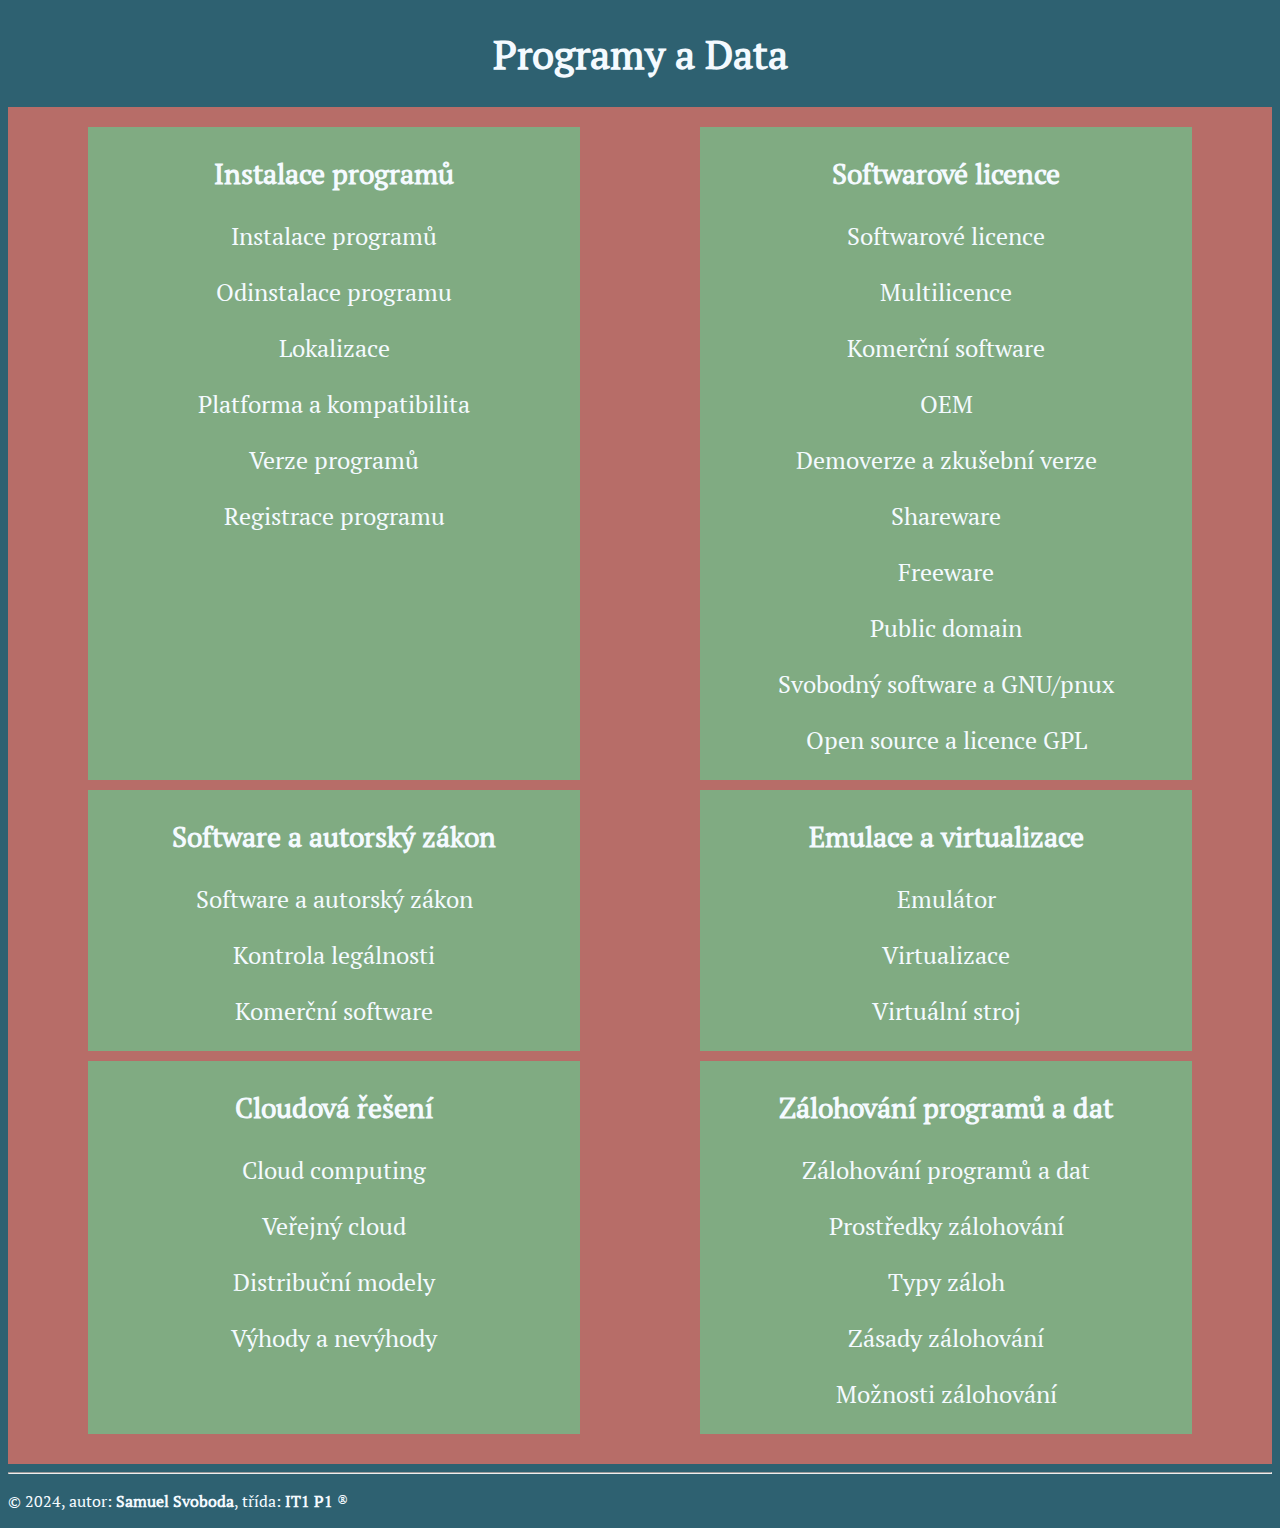
<file: index.html>
<!DOCTYPE html>
<html lang="cs">

<head>
    <meta charset="UTF-8">
    <meta name="viewport" content="width=device-width, initial-scale=1.0">
    <title>Programy a data: Úvodní stránka</title>
    <link rel="stylesheet" href="./css/main.css">
</head>

<body>

    <header>
        <h1>Programy a Data</h1>
    </header>
    <main>
        <div class="flex-container">

            <div>
                <a href="./a/index.html">
                    <h3>Instalace programů</h3>
                </a>

                <p><a href="./a/index.html#1">Instalace programů</a></p>
                <p><a href="./a/index.html#2">Odinstalace programu</a></p> 
                <p><a href="./a/index.html#3">Lokalizace</a></p>
                <p><a href="./a/index.html#4">Platforma a kompatibilita</a></p> 
                <p><a href="./a/index.html#5">Verze programů</a></p>
                <p><a href="./a/index.html#6">Registrace programu</a></p> 

            </div>

            <div>
                <a href="./b/index.html">
                    <h3>Softwarové licence</h3>
                </a>

                <p><a href="./b/index.html#1">Softwarové licence</a></p>
                <p><a href="./b/index.html#2">Multilicence</a></p>
                <p><a href="./b/index.html#3">Komerční software</a></p>
                <p><a href="./b/index.html#4">OEM</a></p>
                <p><a href="./b/index.html#5">Demoverze a zkušební verze</a></p>
                <p><a href="./b/index.html#6">Shareware</a></p>
                <p><a href="./b/index.html#7">Freeware</a></p>
                <p><a href="./b/index.html#8">Public domain</a></p>
                <p><a href="./b/index.html#9">Svobodný software a GNU/pnux</a></p>
                <p><a href="./b/index.html#10">Open source a licence GPL</a></p>



            </div>
            <div>
                <a href="./c/index.html">
                    <h3>Software a autorský zákon</h3>
                </a>

                <p><a href="./c/index.html#1">Software a autorský zákon</a></p>
                <p><a href="./c/index.html#2">Kontrola legálnosti</a></p>
                <p><a href="./c/index.html#3">Komerční software</a></p>

            </div>
            <div>
                <a href="./d/index.html">
                    <h3>Emulace a virtualizace</h3>
                </a>

                <p><a href="./d/index.html#1">Emulátor</a></p>
                <p><a href="./d/index.html#2">Virtualizace</a></p>
                <p><a href="./d/index.html#3">Virtuální stroj</a></p>

            </div>
            <div>
                <a href="./e/index.html">
                    <h3>Cloudová řešení</h3>
                </a>

                <p><a href="./e/index.html#1">Cloud computing</a></p>
                <p><a href="./e/index.html#2">Veřejný cloud</a></p>
                <p><a href="./e/index.html#3">Distribuční modely</a></p>
                <p><a href="./e/index.html#4">Výhody a nevýhody</a></p>

            </div>
            <div>
                <a href="./f/index.html">
                    <h3>Zálohování programů a dat</h3>
                </a>

                <p><a href="./f/index.html#1">Zálohování programů a dat</a></p>
                <p><a href="./f/index.html#2">Prostředky zálohování</a></p>
                <p><a href="./f/index.html#3">Typy záloh</a></p>
                <p><a href="./f/index.html#4">Zásady zálohování</a></p>
                <p><a href="./f/index.html#5">Možnosti zálohování</a></p>

            </div>




        </div>
    </main>



    <footer>
        <hr>
        <p>&copy; 2024, autor: <b>Samuel Svoboda</b>, třída: <b>IT1
                P1</b> &reg;</p>
    </footer>
</body>

</html>
</file>
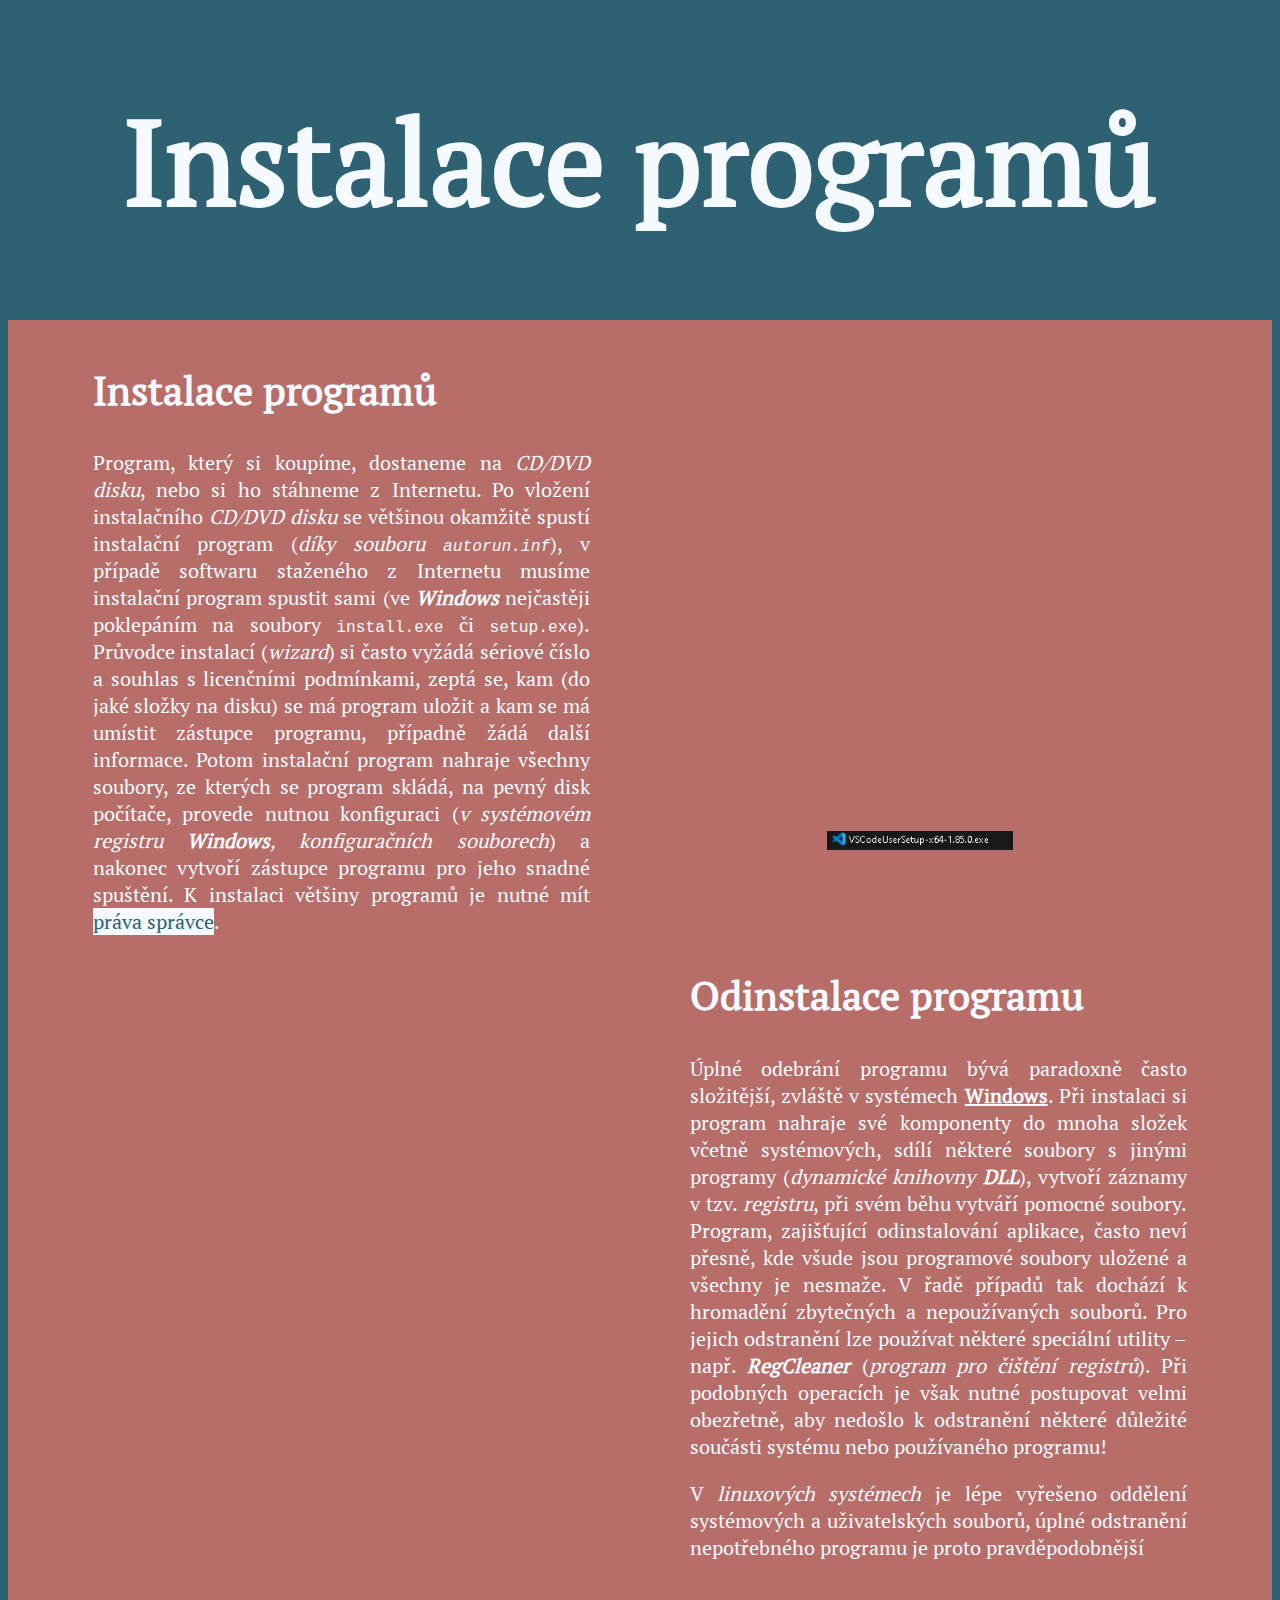
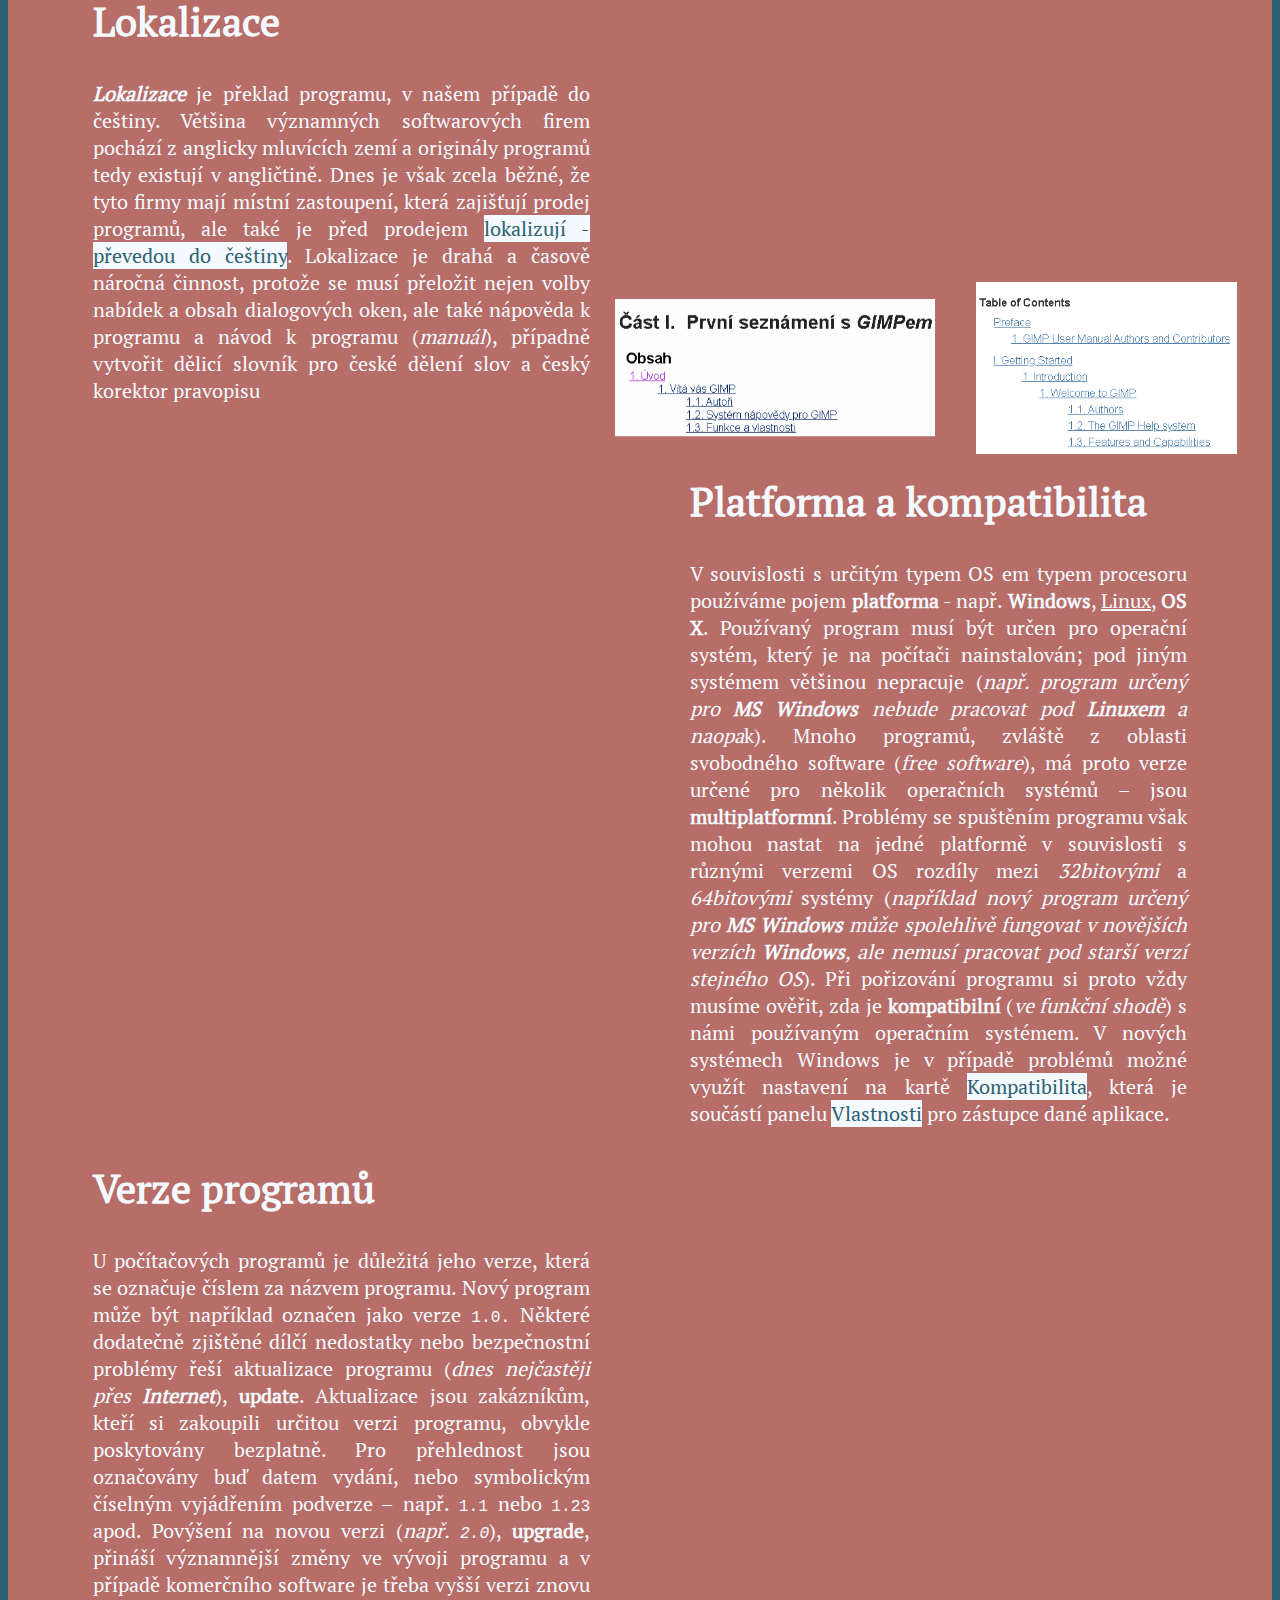
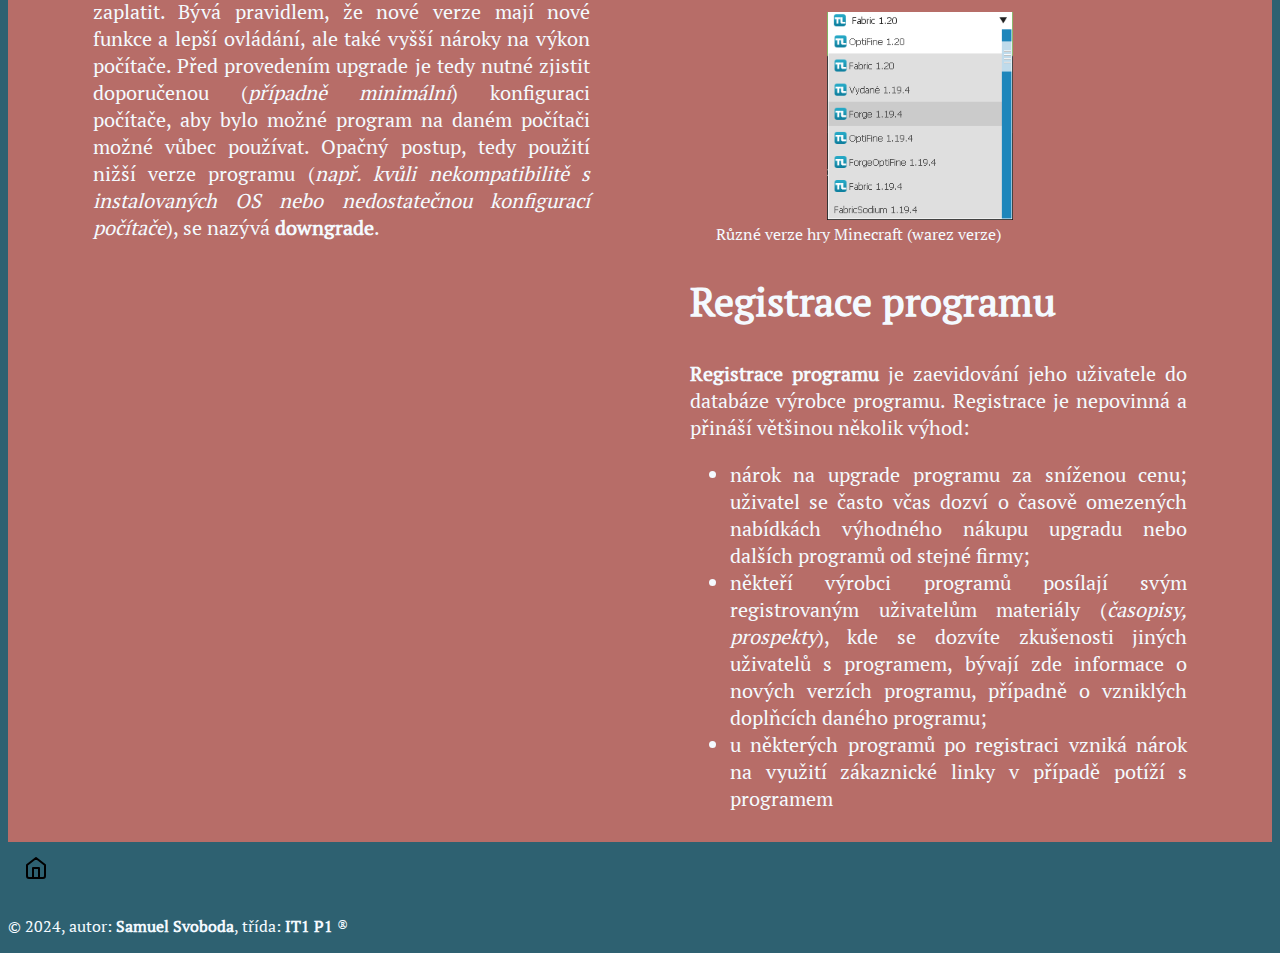
<file: a/index.html>
<!DOCTYPE html>
<html lang="cs">

<head>
    <meta charset="UTF-8">
    <meta name="viewport" content="width=device-width, initial-scale=1.0">
    <title>Instalace programů</title>
    <link rel="stylesheet" href="../css/style.css">
    <link rel="stylesheet" href="../icons">
    <link rel="stylesheet" href="../css/a.css">

</head>

<body>
    <header>
        <h1>Instalace programů</h1>
    </header>
    <main>


        <section class="p1">
            <h2 id="1">Instalace programů</h2>
            <p>
                Program, který si koupíme, dostaneme na <em>CD/DVD disku</em>, nebo si ho stáhneme z Internetu. Po
                vložení instalačního <em>CD/DVD disku</em> se většinou okamžitě spustí instalační program (<em>díky souboru
                    <code>autorun.inf</code></em>), v případě softwaru staženého z Internetu musíme instalační program spustit
                sami (ve <strong><em>Windows</em></strong> nejčastěji poklepáním na soubory <code>install.exe</code> či
                <code>setup.exe</code>). Průvodce instalací (<em>wizard</em>) si často vyžádá sériové číslo a souhlas s
                licenčními podmínkami, zeptá se, kam (do jaké složky na disku) se má program uložit a kam se má umístit
                zástupce programu, případně žádá další informace. Potom instalační program nahraje všechny soubory, ze
                kterých se program skládá, na pevný disk počítače, provede nutnou konfiguraci (<em>v systémovém registru
                <strong>Windows</strong>, konfiguračních souborech</em>) a nakonec vytvoří zástupce programu pro
                jeho snadné
                spuštění. K instalaci většiny programů je nutné mít <mark>práva správce</mark>.
            </p>


        </section>
        <div class="obrazekPrava">
            <img src="../img/Setup.png" alt="Visual Studio setup">
        </div>

        <section class="p2">
            <h2 id="2">Odinstalace programu</h2>
            <p>
                Úplné odebrání programu bývá
                paradoxně často
                složitější, zvláště v systémech <a
                    href="https://cs.wikipedia.org/wiki/Microsoft_Windows"><strong>Windows</strong></a>.
                Při instalaci si program nahraje své
                komponenty do mnoha složek včetně systémových, sdílí
                některé soubory s
                jinými programy (<em>dynamické knihovny <strong>DLL</strong></em>), vytvoří
                záznamy v tzv. <em>registru</em>,
                při svém běhu vytváří pomocné soubory. Program,
                zajišťující odinstalování
                aplikace, často neví přesně, kde všude jsou programové
                soubory uložené a
                všechny je nesmaže. V řadě případů tak dochází k
                hromadění zbytečných a
                nepoužívaných souborů. Pro jejich odstranění lze
                používat některé speciální
                utility – např. <strong><em>RegCleaner</em></strong> (<em>program pro čištění
                    registrů</em>). Při podobných operacích je však nutné
                postupovat velmi obezřetně, aby nedošlo k odstranění
                některé důležité součásti systému nebo používaného
                programu!
                <p>
                    V <em>linuxových systémech</em> je lépe vyřešeno oddělení systémových a
                    uživatelských souborů,
                    úplné odstranění nepotřebného programu je proto
                    pravděpodobnější
                </p>
            
        </section>

        <section class="p1">
            <h2 id="3">Lokalizace</h2>
            <p>
                <strong><em>Lokalizace</em></strong> je překlad programu, v našem
                případě do češtiny.
                Většina významných softwarových firem pochází z anglicky
                mluvících zemí a
                originály programů tedy existují v angličtině. Dnes je
                však zcela běžné, že tyto
                firmy mají místní zastoupení, která zajišťují prodej
                programů, ale také je před
                prodejem <mark>lokalizují - převedou do češtiny</mark>. Lokalizace je
                drahá a časově náročná činnost, protože se musí
                přeložit nejen volby nabídek a obsah dialogových
                oken, ale také nápověda k programu a návod k programu
                (<em>manuál</em>), případně
                vytvořit dělicí slovník pro české dělení slov a český
                korektor pravopisu
            </p>
        </section>

        <div class="gimp">
            <img src="../img/Lokalizace.png" alt="GimpCZ a GimpEN">
        </div>



        <section class="p2">

            <h2 id="4">Platforma a kompatibilita</h2>
            <p>
                V souvislosti s určitým typem
                OS em typem procesoru používáme pojem <strong>platforma</strong>
                - např. <strong>Windows</strong>, <a href="https://en.wikipedia.org/wiki/Linux">Linux</a>, <strong>OS X</strong>. Používaný
                program musí být určen pro operační systém, který je na
                počítači nainstalován; pod jiným systémem
                většinou nepracuje (<em>např. program určený pro <strong>MS
                Windows</strong> nebude pracovat pod <strong>Linuxem</strong> a naopa</em>k). Mnoho
                programů, zvláště z oblasti svobodného software
                (<em>free software</em>), má proto verze určené pro
                několik operačních systémů – jsou <strong>multiplatformní</strong>.
                Problémy se spuštěním
                programu však mohou nastat na jedné platformě v
                souvislosti s různými verzemi OS rozdíly mezi
                <em>32bitovými</em> a <em>64bitovými</em> systémy (<em>například nový program
                    určený pro <strong>MS Windows</strong> může spolehlivě fungovat v
                    novějších verzích
                    <strong>Windows</strong>, ale nemusí pracovat pod starší verzí stejného
                    OS</em>). Při pořizování
                programu si proto vždy musíme ověřit, zda je
                <strong>kompatibilní</strong> (<em>ve funkční shodě</em>)
                s námi používaným operačním systémem. V nových systémech
                Windows je
                v případě problémů možné využít nastavení na kartě
                <mark>Kompatibilita</mark>, která je
                součástí panelu <mark>Vlastnosti</mark> pro zástupce dané aplikace.
            </p>
        </section>
        <div class="obrazekLeva">

        </div>
        <section class="p1">
            <h2 id="5">Verze programů</h2>
            <p>
                U počítačových programů je důležitá jeho
                verze, která se
                označuje číslem za názvem programu. Nový program může
                být například
                označen jako verze <code>1.0.</code> Některé dodatečně zjištěné dílčí
                nedostatky nebo bezpečnostní problémy řeší
                aktualizace programu (<em>dnes nejčastěji přes <strong>Internet</strong></em>),
                <strong>update</strong>. Aktualizace jsou zakázníkům, kteří si zakoupili
                určitou verzi programu,
                obvykle poskytovány bezplatně. Pro přehlednost jsou
                označovány buď datem
                vydání, nebo symbolickým číselným vyjádřením podverze –
                např. <code>1.1</code> nebo
                <code>1.23</code> apod. Povýšení na novou verzi (<em>např. <code>2.0</code></em>), <strong>upgrade</strong>,
                přináší významnější
                změny ve vývoji programu a v případě komerčního software
                je třeba vyšší verzi
                znovu zaplatit. Bývá pravidlem, že nové verze mají nové
                funkce a lepší ovládání, ale také vyšší nároky na
                výkon počítače. Před provedením upgrade je tedy
                nutné zjistit doporučenou (<em>případně minimální</em>)
                konfiguraci počítače, aby bylo
                možné program na daném počítači možné vůbec používat.
                Opačný postup,
                tedy použití nižší verze programu (<em>např. kvůli
                    nekompatibilitě s instalovaných
                    OS nebo nedostatečnou konfigurací počítače</em>), se nazývá
                <strong>downgrade</strong>.
            </p>
        </section>
        <div class="minecraft">
            <img src="../img/minecraft.png" alt="Tlauncher">
            <p>Různé verze hry Minecraft (warez verze)</p>
        </div>
        <div class="p2">
            <section class="registrace-programu">
                <h2 id="6">Registrace programu</h2>
                <p>
                    <strong>Registrace programu</strong> je zaevidování jeho uživatele do
                    databáze výrobce programu. Registrace je nepovinná
                    a přináší většinou několik výhod:
                </p>    
                    <ul>
                        <li>
                            nárok na upgrade programu za sníženou cenu; uživatel
                            se často včas dozví
                            o časově omezených nabídkách výhodného nákupu upgradu
                            nebo dalších programů od stejné firmy;
                        </li>
                        <li>
                            někteří výrobci programů posílají svým registrovaným
                            uživatelům materiály
                            (<em>časopisy, prospekty</em>), kde se dozvíte zkušenosti jiných
                            uživatelů s programem,
                            bývají zde informace o nových verzích programu, případně
                            o vzniklých doplňcích daného programu;
                        </li>
                        <li>
                            u některých programů po registraci vzniká nárok na
                            využití zákaznické linky
                            v případě potíží s programem
                        </li>
                    </ul>
                
            </section>
        </div>
    </main>

    <footer>
        <div>
            <a href="../index.html"><img src="../icons/home.svg" alt="Home Button" class="button"></a>
        </div>


        <p>&copy; 2024, autor: <strong>Samuel Svoboda</strong>, třída: <strong>IT1 P1</strong>
            &reg;</p>

    </footer>

</body>

</html>
</file>
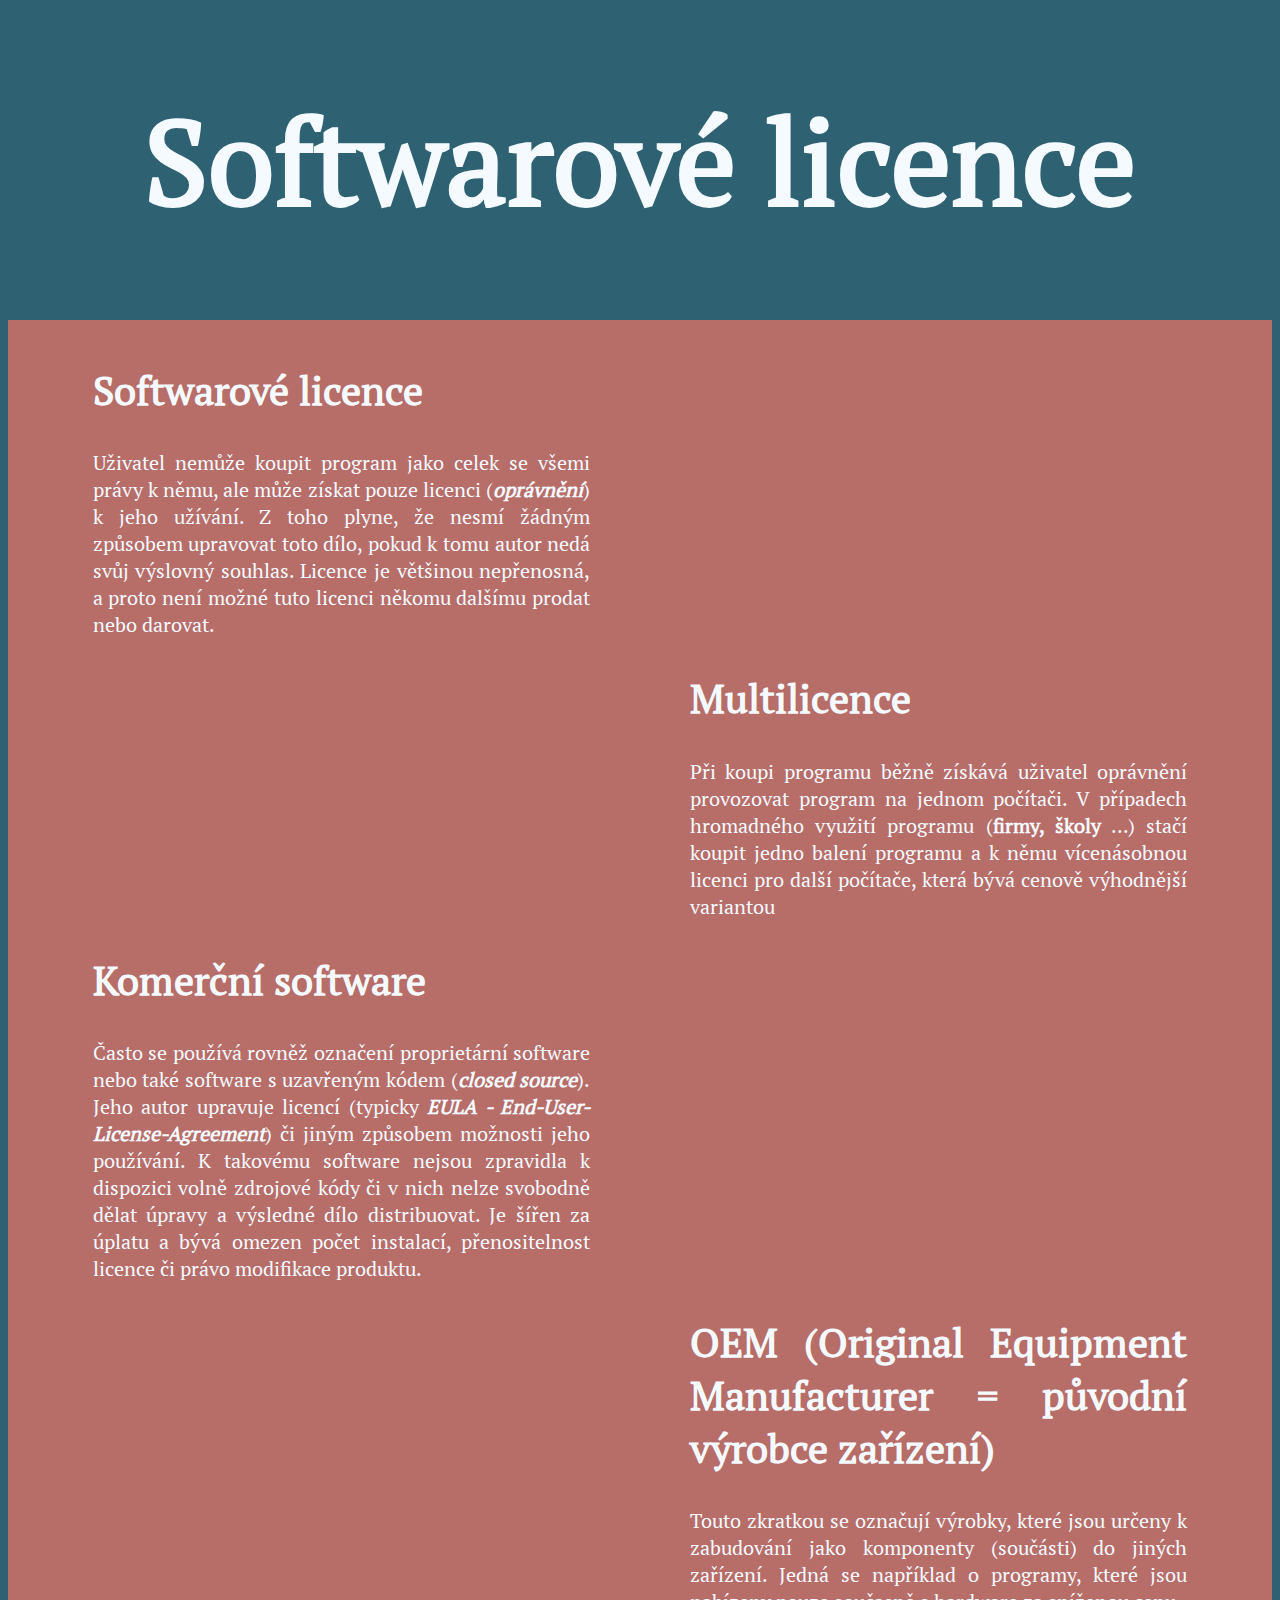
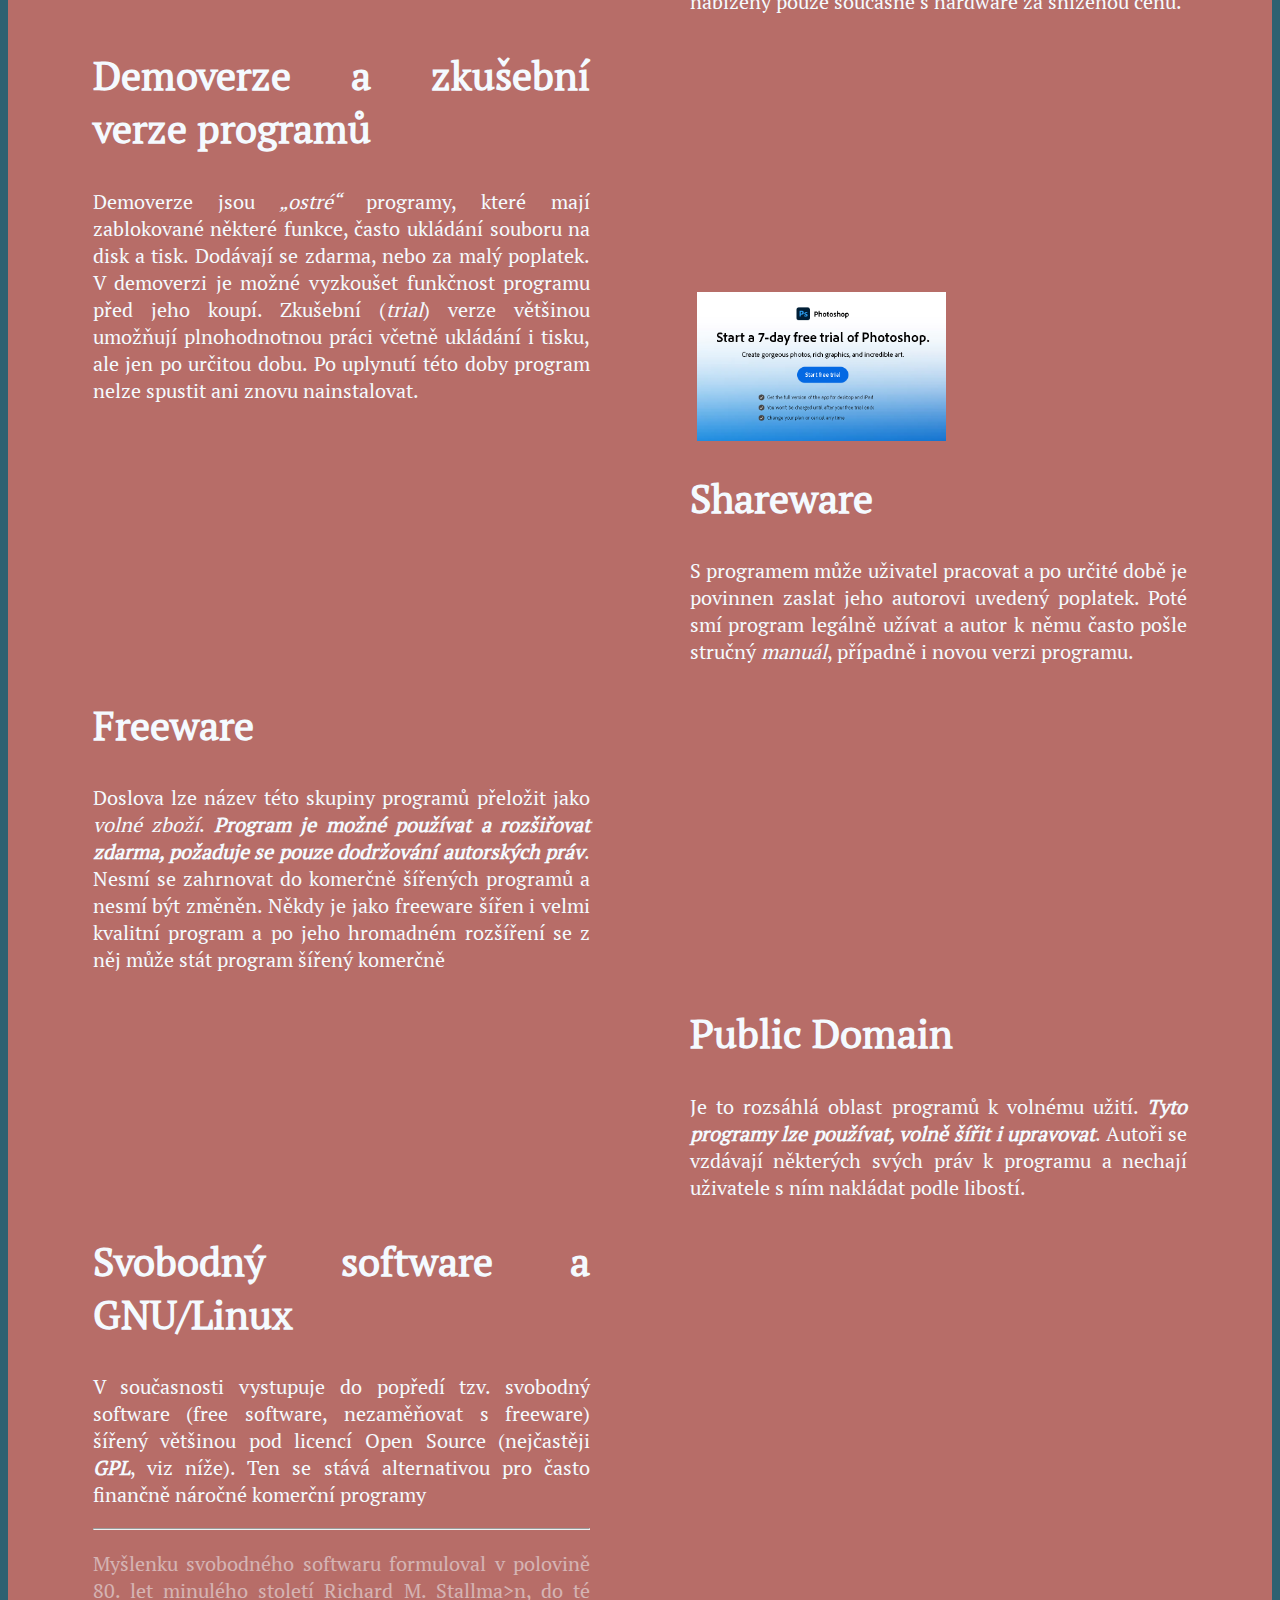
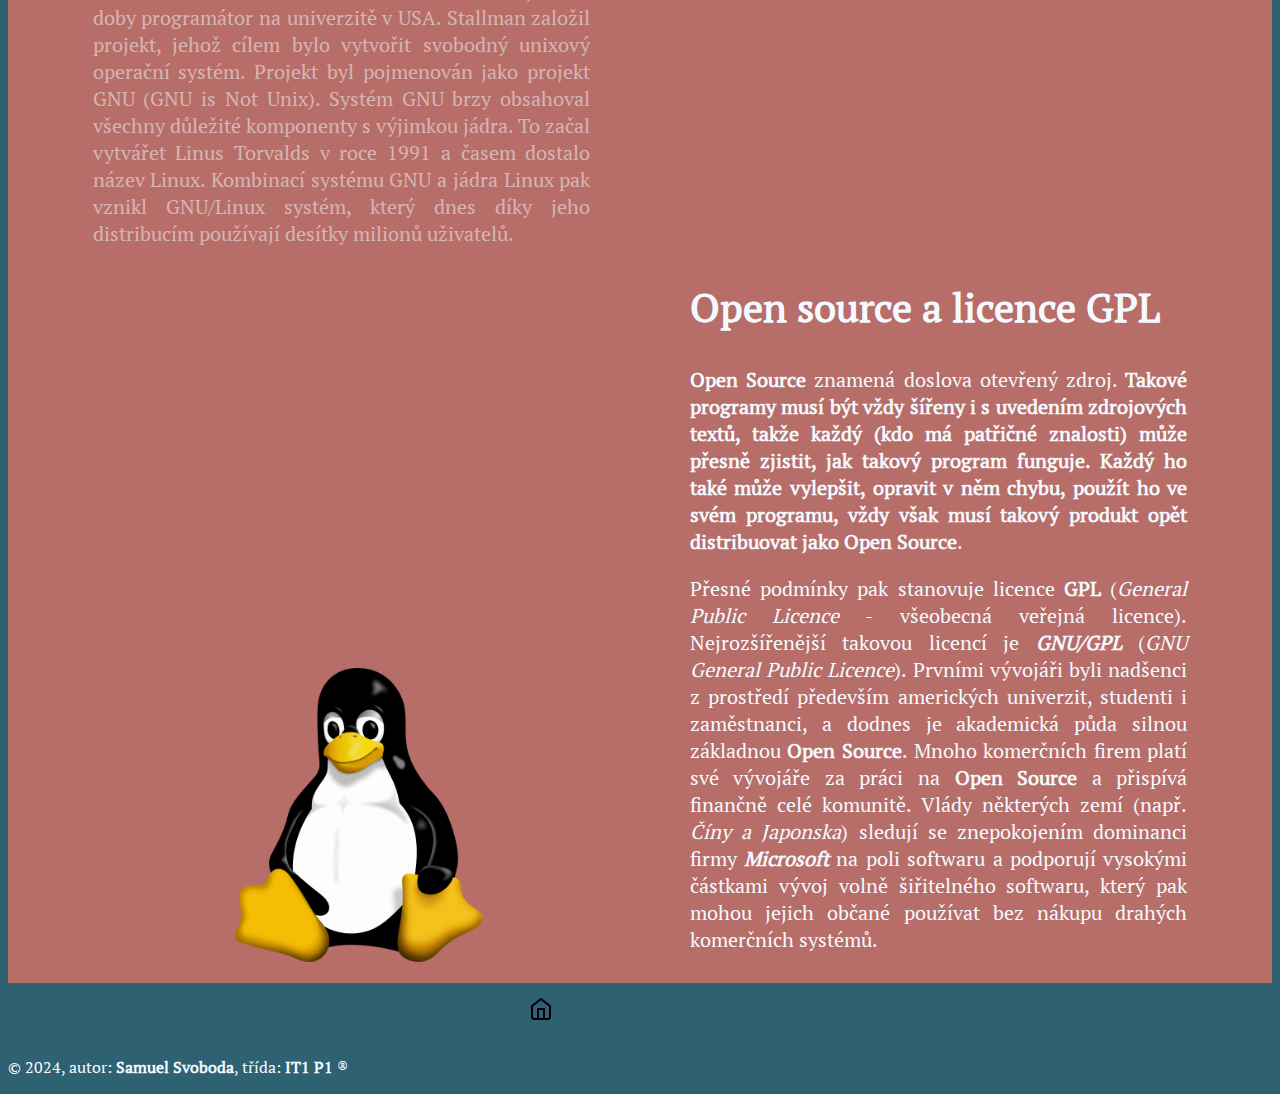
<file: b/index.html>
<!DOCTYPE html>
<html lang="cs">

<head>
    <meta charset="UTF-8">
    <meta name="viewport" content="width=device-width, initial-scale=1.0">
    <title>Instalace programů</title>
    <link rel="stylesheet" href="../css/style.css">
    <link rel="stylesheet" href="../icons">
    <link rel="stylesheet" href="../css/b.css">

</head>

<body>
    <header>
        <h1>Softwarové licence</h1>
    </header>
    <main>


        <section class="p1">
            <h2 id="1">Softwarové licence</h2>
            <p>
                Uživatel nemůže koupit program jako celek se všemi právy k němu, ale
                může získat pouze licenci (<b><em>oprávnění</em></b>) k jeho užívání. Z toho plyne, že
                nesmí žádným způsobem upravovat toto dílo, pokud k tomu autor nedá
                svůj výslovný souhlas. Licence je většinou nepřenosná, a proto není
                možné tuto licenci někomu dalšímu prodat nebo darovat.
            </p>
        </section>
        <section class="p2">
            <h2 id="2">Multilicence</h2>
            <p>
                Při koupi programu běžně získává uživatel oprávnění provozovat program na jednom počítači. V případech
                hromadného využití programu
                (<strong>firmy, školy</strong> ...) stačí koupit jedno balení programu a k němu vícenásobnou
                licenci pro další počítače, která bývá cenově výhodnější variantou
            </p>
        </section>
        <section class="p1">
            <h2 id="3">Komerční software</h2>
            <p>
                Často se používá rovněž označení proprietární software nebo také software s uzavřeným kódem (<strong><em>closed
                    source</em></strong>). Jeho autor
                upravuje licencí (typicky <strong><em>EULA - End-User-License-Agreement</em></strong>) či jiným způsobem možnosti jeho používání.
                K takovému software nejsou zpravidla k dispozici volně zdrojové kódy či v nich nelze svobodně dělat
                úpravy a výsledné
                dílo distribuovat. Je šířen za úplatu a bývá omezen počet instalací, přenositelnost licence či právo
                modifikace produktu.
            </p>
        </section>

        <section class="p2">

            <h2 id="4">OEM (Original Equipment Manufacturer = původní výrobce zařízení)</h2>
            <p>
                Touto
                zkratkou se označují výrobky, které jsou určeny k zabudování jako komponenty
                (součásti) do jiných zařízení. Jedná se například o programy, které jsou nabízeny pouze současně s
                hardware za sníženou cenu.
            </p>
        </section>
        <section class="p1">
            <h2 id="5">Demoverze a zkušební verze programů</h2>
            <p>
                Demoverze jsou <em>„ostré“</em> programy,
                které mají zablokované některé funkce, často ukládání souboru na disk a tisk.
                Dodávají se zdarma, nebo za malý poplatek. V demoverzi je možné vyzkoušet
                funkčnost programu před jeho koupí. Zkušební (<em>trial</em>) verze většinou umožňují
                plnohodnotnou práci včetně ukládání i tisku, ale jen po určitou dobu. Po uplynutí této doby program
                nelze spustit ani znovu nainstalovat.
            </p>
        </section>
        <div class="trial">
            <img src="../img/adobe-trial.png" alt="trial adobe photoshop">
        </div>
        <section class="p2">
            <h2 id="6">Shareware</h2>
            <p>
                S programem může uživatel pracovat a po určité době je povinnen
                zaslat jeho autorovi uvedený poplatek. Poté smí program legálně užívat a autor
                k němu často pošle stručný <em>manuál</em>, případně i novou verzi programu.
            </p>
        </section>
        <section class="p1">
            <h2 id="7">Freeware</h2>
            <p>
                Doslova lze název této skupiny programů přeložit jako <em>volné zboží</em>.
                <strong><em>Program je možné používat a rozšiřovat zdarma, požaduje se pouze dodržování autorských práv</em></strong>. Nesmí se
                zahrnovat do komerčně šířených programů a
                nesmí být změněn. Někdy je jako freeware šířen i velmi kvalitní program a po
                jeho hromadném rozšíření se z něj může stát program šířený komerčně
            </p>
        </section>
        <section class="p2">
            <h2 id="8">Public Domain</h2>
            <p>
                Je to rozsáhlá oblast programů k volnému užití. <strong><em>Tyto programy lze používat, volně šířit i upravovat</em></strong>.
                Autoři se vzdávají některých svých práv
                k programu a nechají uživatele s ním nakládat podle libostí.
            </p>
        </section>
        <section class="p1">
            <h2 id="9">Svobodný software a GNU/Linux</h2>
            <p>
                V současnosti vystupuje do popředí tzv. svobodný software (free software,
                nezaměňovat s freeware) šířený většinou pod licencí Open Source (nejčastěji
                <strong><em>GPL</em></strong>, viz níže). Ten se stává alternativou pro často finančně náročné komerční
                programy
            </p>
            <hr>
            <p style="opacity: 50%;">
                Myšlenku svobodného softwaru formuloval v polovině 80. let minulého století Richard M. Stallma>n, do té
                doby programátor na univerzitě v USA. Stallman založil projekt, jehož cílem bylo vytvořit svobodný
                unixový operační
                systém. Projekt byl pojmenován jako projekt GNU (GNU is Not Unix). Systém GNU brzy obsahoval všechny
                důležité komponenty s výjimkou jádra.
                To začal vytvářet Linus Torvalds v roce 1991 a časem dostalo název Linux.
                Kombinací systému GNU a jádra Linux pak vznikl GNU/Linux systém, který dnes díky jeho distribucím
                používají desítky milionů uživatelů.
            </p>
        </section>

        <section class="p2">
            <h2 id="10">Open source a licence GPL</h2>
            <p>
                <strong>Open Source</strong> znamená doslova otevřený zdroj. <strong>Takové programy musí být
                    vždy šířeny i s uvedením zdrojových textů, takže každý (kdo má patřičné znalosti) může přesně zjistit, jak takový program funguje. Každý ho také může
                    vylepšit, opravit v něm chybu, použít ho ve svém programu, vždy však musí
                    takový produkt opět distribuovat jako Open Source<em></em></strong>.
            </p>
            <p>
                Přesné podmínky pak stanovuje licence <strong>GPL</strong> (<em>General Public Licence</em> - všeobecná veřejná licence). Nejrozšířenější takovou licencí je <strong><em>GNU/GPL</em></strong> (<em>GNU
                    General Public Licence</em>). Prvními vývojáři byli nadšenci z prostředí především
amerických univerzit, studenti i zaměstnanci, a dodnes je akademická půda
silnou základnou <strong>Open Source</strong>. Mnoho komerčních firem platí své vývojáře za
práci na <strong>Open Source</strong> a přispívá finančně celé komunitě. Vlády některých zemí
(např. <em>Číny a Japonska</em>) sledují se znepokojením dominanci firmy <strong><em>Microsoft</em></strong> na
poli softwaru a podporují vysokými částkami vývoj volně šiřitelného softwaru,
který pak mohou jejich občané používat bez nákupu drahých komerčních systémů.
            </p>
        </section>
    <div class="linux">
        <a href="https://hannahmontana.sourceforge.net/index.html"><img src="../img/linux.png" alt="Linux maskot"></a>
    </div>




    </main>

    <footer>
        <div>
            <a href="../index.html"><img src="../icons/home.svg" alt="Home Button" class="button"></a>
        </div>


        <p>&copy; 2024, autor: <b>Samuel Svoboda</b>, třída: <b>IT1 P1</b>
            &reg;</p>

    </footer>

</body>

</html>
</file>
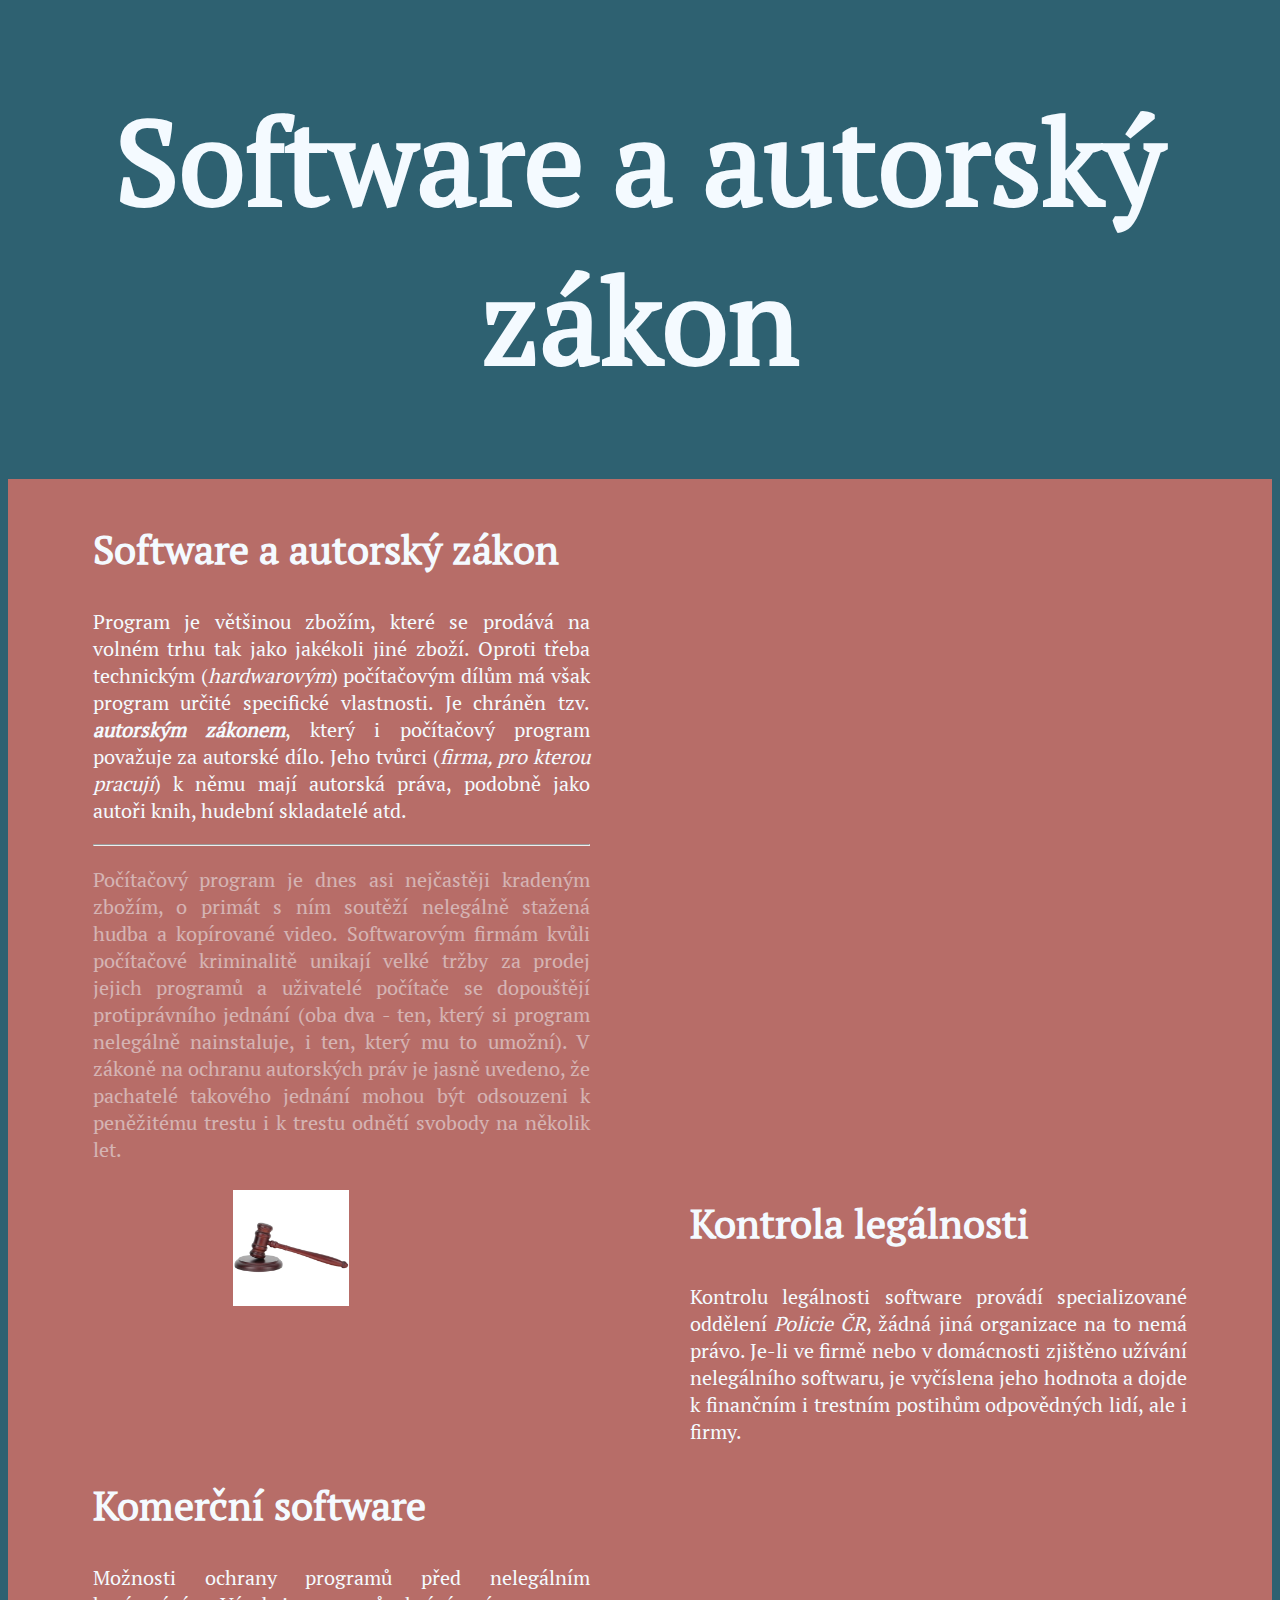
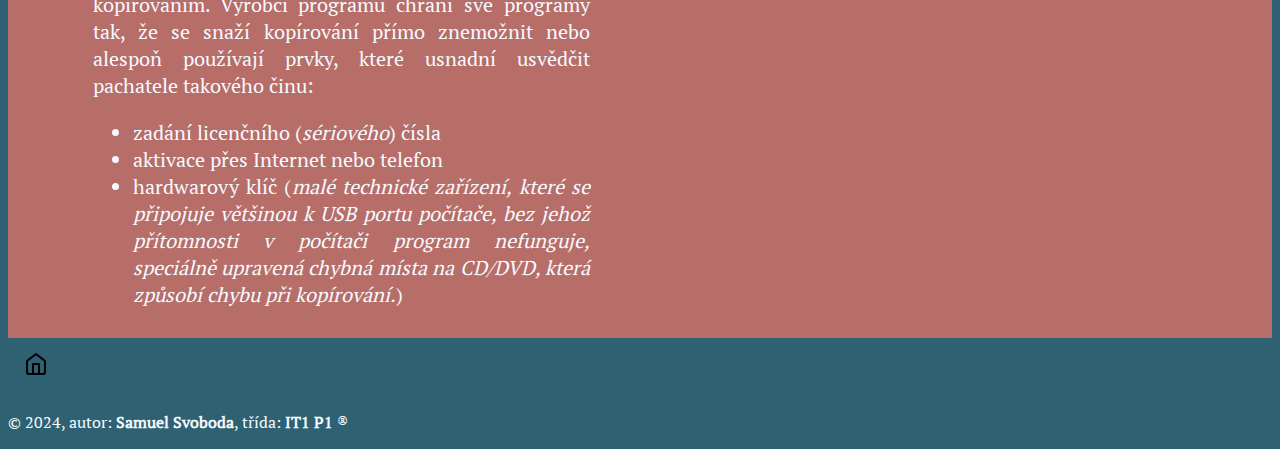
<file: c/index.html>
<!DOCTYPE html>
<html lang="cs">

<head>
    <meta charset="UTF-8">
    <meta name="viewport" content="width=device-width, initial-scale=1.0">
    <title>Instalace programů</title>
    <link rel="stylesheet" href="../css/style.css">
    <link rel="stylesheet" href="../icons">
    <link rel="stylesheet" href="../css/c.css">

</head>

<body>
    <header>
        <h1>Software a autorský zákon</h1>
    </header>
    <main>

        <section class="p1">
            <h2 id="1">Software a autorský zákon</h2>
            <p>
                Program je většinou zbožím, které se prodává na volném trhu tak jako
                jakékoli jiné zboží. Oproti třeba technickým (<em>hardwarovým</em>) počítačovým dílům má však program určité
                specifické vlastnosti. Je chráněn
                tzv. <strong><em>autorským zákonem</em></strong>, který i počítačový program považuje za autorské dílo. Jeho tvůrci (<em>firma, pro
                    kterou pracují</em>) k němu mají autorská
                práva, podobně jako autoři knih, hudební skladatelé atd.
            </p>
            <hr>
            <p style="opacity: 50%;">
                Počítačový program je dnes asi nejčastěji kradeným zbožím, o primát s ním
                soutěží nelegálně stažená hudba a kopírované video. Softwarovým firmám
                kvůli počítačové kriminalitě unikají velké tržby za prodej jejich programů a uživatelé počítače se
                dopouštějí protiprávního jednání (oba dva - ten, který si program nelegálně nainstaluje, i ten, který mu
                    to umožní). V zákoně na ochranu
                autorských práv je jasně uvedeno, že pachatelé takového jednání mohou být
                odsouzeni k peněžitému trestu i k trestu odnětí svobody na několik let.
            </p>
        </section>
        <figure>
            <a href="https://justice.cz/web/msp/soudy-a-soudci"><img src="../img/kladivko.webp" alt="Kladivko pro soudce"></a>
        </figure>
            
        
        <section class="p2">
            <h2 id="2">Kontrola legálnosti</h2>
            <p>
                Kontrolu legálnosti software provádí specializované oddělení <em>Policie ČR</em>,
                žádná jiná organizace na to nemá právo. Je-li ve firmě nebo v domácnosti
                zjištěno užívání nelegálního softwaru, je vyčíslena jeho hodnota a dojde k finančním i trestním postihům
                odpovědných lidí, ale i firmy.
            </p>
        </section>
        
        <section class="p1">
            <h2 id="3">Komerční software</h2>
            <p>
                Možnosti ochrany programů před nelegálním kopírováním. Výrobci programů chrání své programy tak, že se
                snaží kopírování přímo znemožnit nebo
                alespoň používají prvky, které usnadní usvědčit pachatele takového činu: 
            </p>
                <ul>
                    <li>
                        zadání licenčního (<em>sériového</em>)
                        čísla
                    </li>
                    <li>
                        aktivace přes Internet nebo telefon
                    </li>
                    <li>
                        hardwarový klíč (<em>malé technické zařízení, které se připojuje
                            většinou k USB portu počítače, bez jehož přítomnosti v počítači program nefunguje, speciálně upravená
                            chybná místa na CD/DVD, která způsobí chybu při kopírování.</em>)
                    </li>
                </ul>
                    
                
            
        </section>
        
    </main>

    <footer>
        <div>
            <a href="../index.html"><img src="../icons/home.svg" alt="Home Button" class="button"></a>
        </div>

        <p>&copy; 2024, autor: <b>Samuel Svoboda</b>, třída: <b>IT1 P1</b>
            &reg;</p>

    </footer>

</body>

</html>
</file>
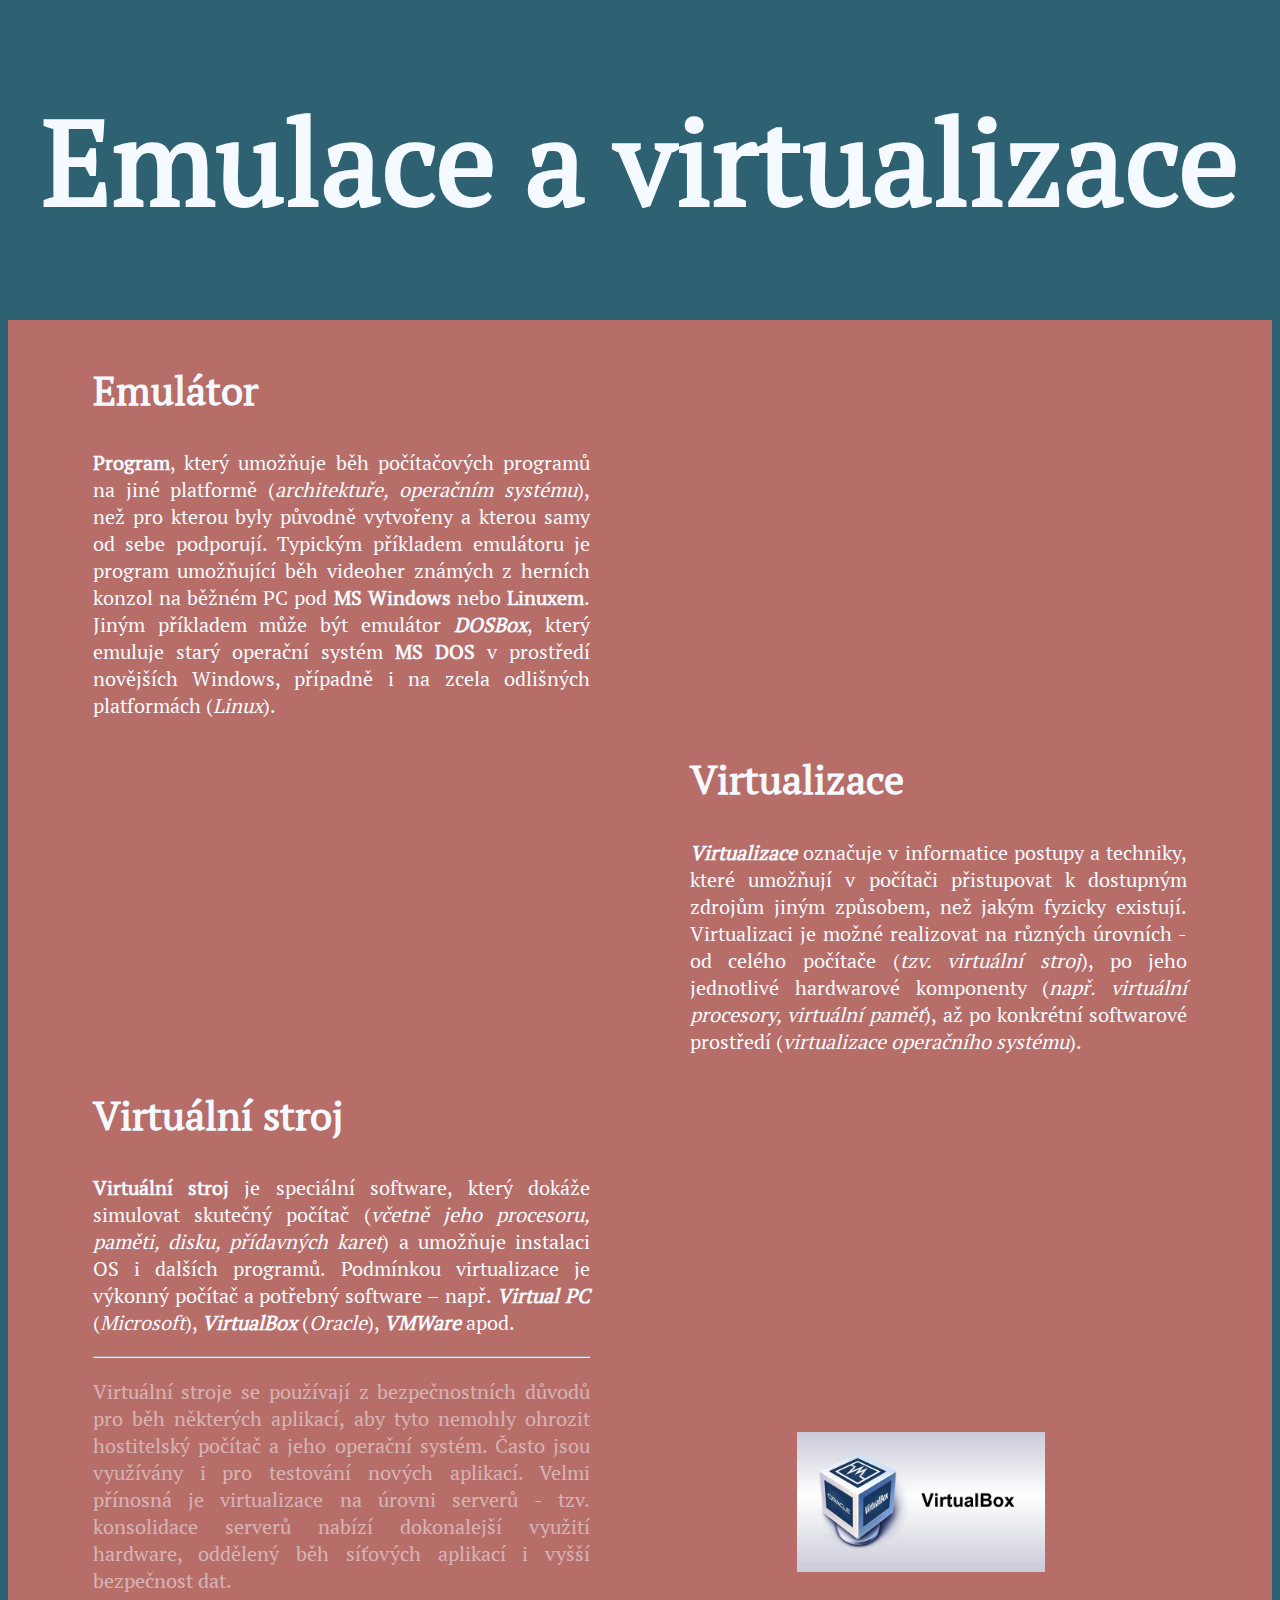
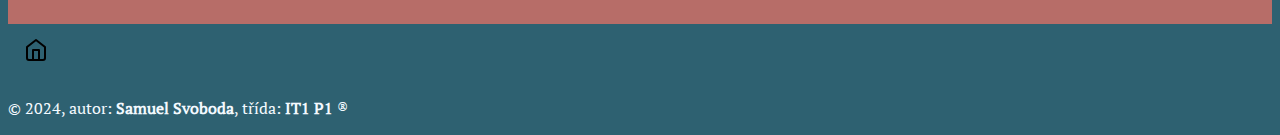
<file: d/index.html>
<!DOCTYPE html>
<html lang="cs">

<head>
    <meta charset="UTF-8">
    <meta name="viewport" content="width=device-width, initial-scale=1.0">
    <title>Instalace programů</title>
    <link rel="stylesheet" href="../css/style.css">
    <link rel="stylesheet" href="../icons">
    <link rel="stylesheet" href="../css/d.css">

</head>

<body>
    <header>
        <h1>Emulace a virtualizace</h1>
    </header>
    <main>

        <section class="p1">
            <h2 id="1">Emulátor</h2>
            <p>
                <strong>Program</strong>, který umožňuje běh počítačových programů na
jiné platformě (<em>architektuře, operačním systému</em>), než pro kterou byly
původně vytvořeny a kterou samy od sebe podporují. Typickým příkladem emulátoru je program umožňující běh videoher známých z herních konzol na běžném PC pod <strong>MS Windows</strong> nebo <strong>Linuxem</strong>. Jiným
příkladem může být emulátor <strong><em>DOSBox</em></strong>, který emuluje starý operační
systém <strong>MS DOS</strong> v prostředí novějších Windows, případně i na zcela
odlišných platformách (<em>Linux</em>).
            </p>
        </section>
        <section class="p2">
            <h2 id="2">Virtualizace</h2>
            <p>
                <strong><em>Virtualizace</em></strong> označuje v informatice postupy a techniky, které umožňují v počítači přistupovat k
                dostupným zdrojům jiným způsobem,
                než jakým fyzicky existují. Virtualizaci je možné realizovat na různých
                úrovních - od celého počítače (<em>tzv. virtuální stroj</em>), po jeho jednotlivé
                hardwarové komponenty (<em>např. virtuální procesory, virtuální paměť</em>), až
                po konkrétní softwarové prostředí (<em>virtualizace operačního systému</em>).
            </p>
        </section>
        
        <section class="p1">
            <h2 id="3">Virtuální stroj</h2>
            <p>
                <strong>Virtuální stroj</strong> je speciální software, který dokáže simulovat skutečný počítač
                (<em>včetně jeho procesoru, paměti, disku, přídavných karet</em>) a umožňuje instalaci
                OS i dalších programů. Podmínkou virtualizace je výkonný počítač a potřebný
                software – např. <strong><em>Virtual PC</em></strong> (<em>Microsoft</em>), <strong><em>VirtualBox</em></strong> (<em>Oracle</em>), <strong><em>VMWare</em></strong> apod.
            </p>
            <hr>
            <p style="opacity: 50%;">
                Virtuální stroje se používají z bezpečnostních důvodů pro běh některých aplikací, aby tyto nemohly
                ohrozit hostitelský počítač a jeho operační systém. Často jsou využívány i pro testování nových
                aplikací. Velmi přínosná je virtualizace
                na úrovni serverů - tzv. konsolidace serverů nabízí dokonalejší využití hardware, oddělený běh síťových
                aplikací i vyšší bezpečnost dat.
            </p>
        </section>
        <div class="box">
            <a href="https://www.youtube.com/watch?v=hSoCmAoIMOU"><img src="../img/virtualBox.webp" alt="VirtualBox"></a>
        </div>
    </main>
    
    <footer>
        <div>
            <a href="../index.html"><img src="../icons/home.svg" alt="Home Button" class="button"></a>
        </div>

        <p>&copy; 2024, autor: <b>Samuel Svoboda</b>, třída: <b>IT1 P1</b>
            &reg;</p>

    </footer>

</body>

</html>
</file>
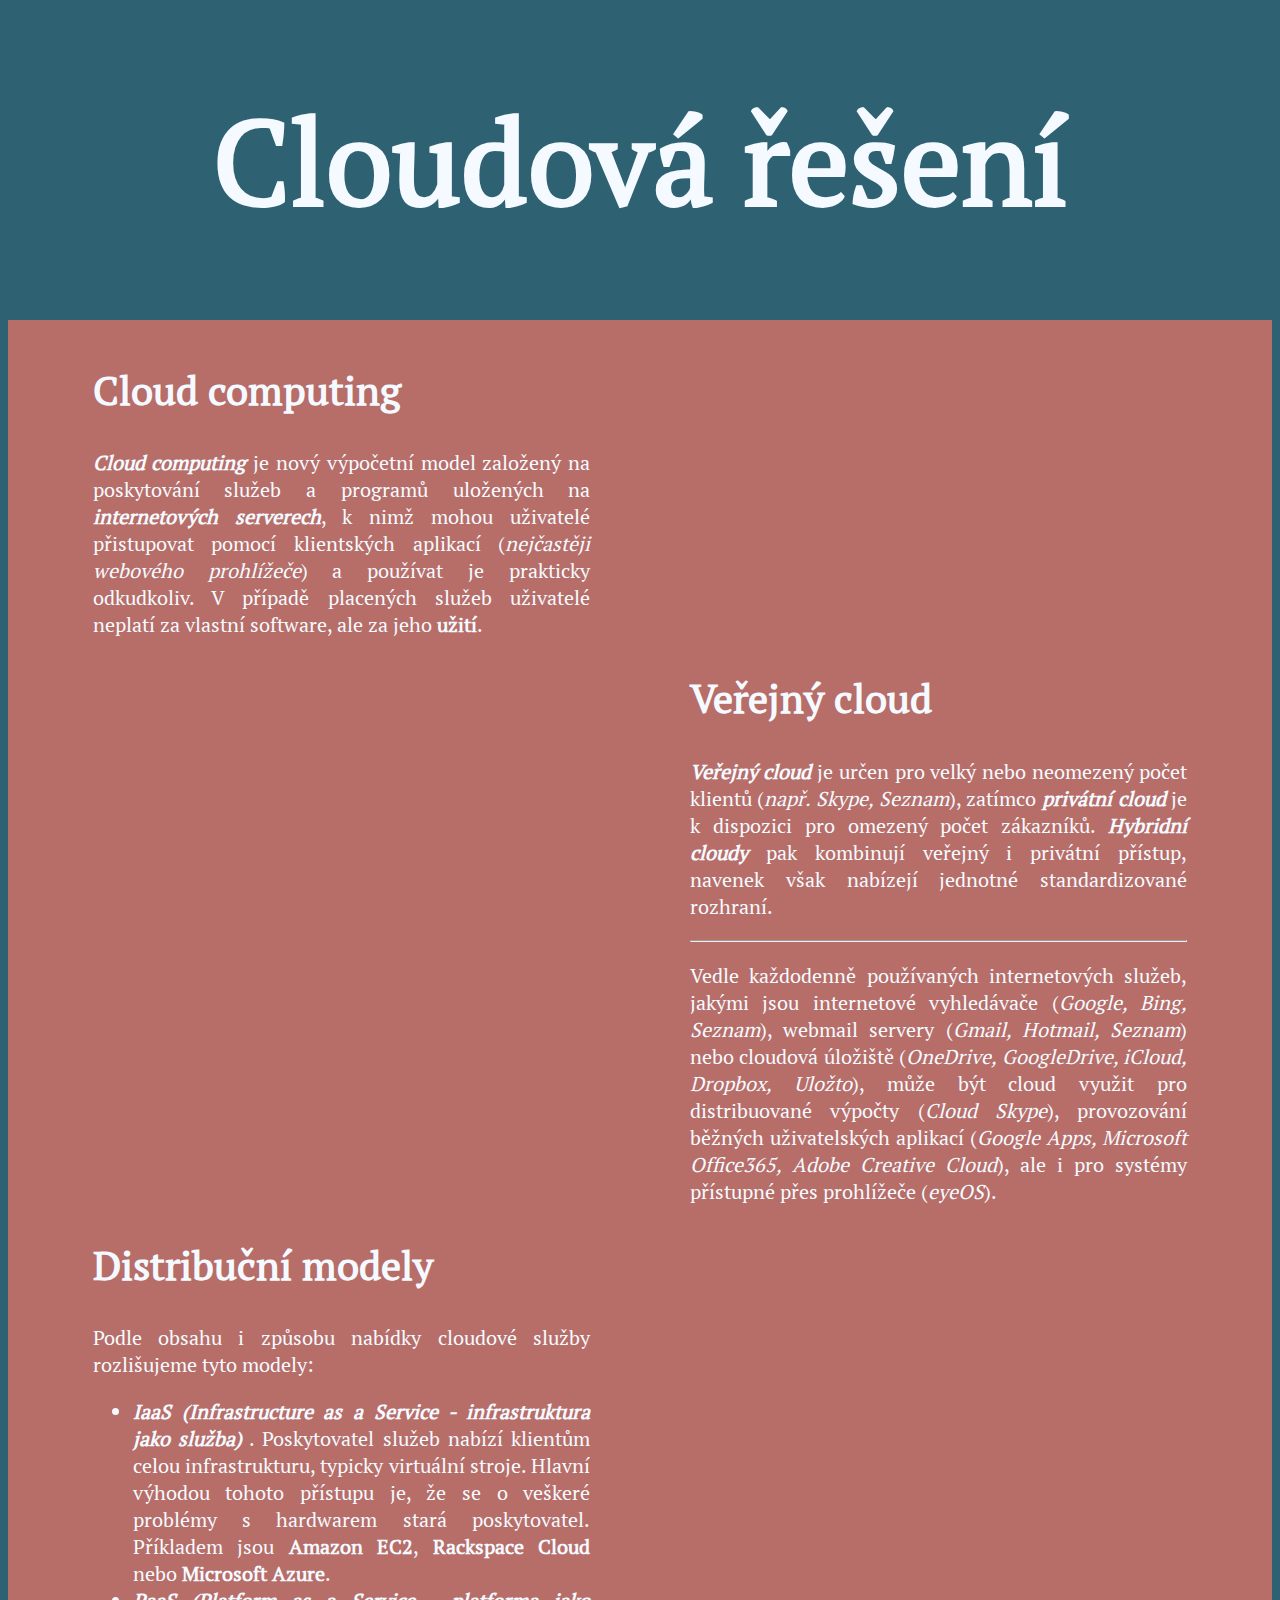
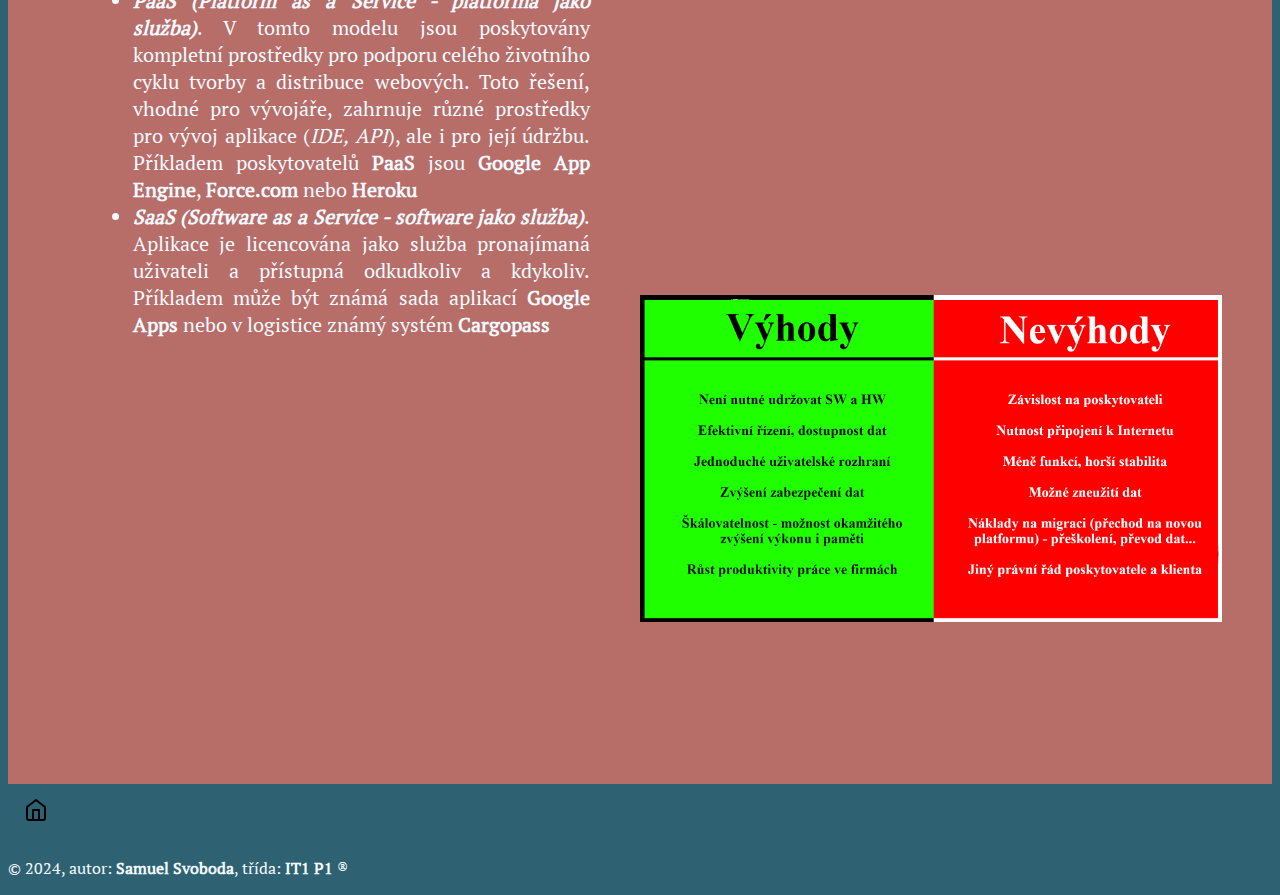
<file: e/index.html>
<!DOCTYPE html>
<html lang="cs">

<head>
    <meta charset="UTF-8">
    <meta name="viewport" content="width=device-width, initial-scale=1.0">
    <title>Instalace programů</title>
    <link rel="stylesheet" href="../css/style.css">
    <link rel="stylesheet" href="../icons">
    <link rel="stylesheet" href="../css/e.css">

</head>

<body>
    <header>
        <h1>Cloudová řešení</h1>
    </header>
    <main>

        <section class="p1">
            <h2 id="1">Cloud computing</h2>
            <p>
                <strong><em>Cloud computing</em></strong> je nový výpočetní model založený na poskytování služeb a programů uložených na
                <strong><em>internetových serverech</em></strong>, k nimž
                mohou uživatelé přistupovat pomocí klientských aplikací (<em>nejčastěji
                webového prohlížeče</em>) a používat je prakticky odkudkoliv. V případě
                placených služeb uživatelé neplatí za vlastní software, ale za jeho <strong>užití</strong>.
            </p>
        </section>
        <section class="p2">
            <h2 id="2">Veřejný cloud</h2>
            <p>
                <strong><em>Veřejný cloud</em></strong> je určen pro velký nebo neomezený počet klientů (<em>např.
                Skype, Seznam</em>), zatímco <strong><em>privátní cloud</em></strong> je k dispozici pro omezený
                počet zákazníků. <strong><em>Hybridní cloudy</em></strong> pak kombinují veřejný i privátní přístup, navenek však nabízejí
                jednotné standardizované rozhraní.
            </p>
            <hr>
            <p>
                Vedle každodenně používaných internetových služeb, jakými jsou internetové vyhledávače (<em>Google, Bing,
                    Seznam</em>), webmail servery (<em>Gmail, Hotmail,
                        Seznam</em>) nebo cloudová úložiště (<em>OneDrive, GoogleDrive, iCloud, Dropbox,
                            Uložto</em>), může být cloud využit pro distribuované výpočty (<em>Cloud Skype</em>), provozování běžných
                uživatelských aplikací (<em>Google Apps, Microsoft Office365,
                    Adobe Creative Cloud</em>), ale i pro systémy přístupné přes prohlížeče (<em>eyeOS</em>).
            </p>
        </section>
        <section class="p1">
            <h2 id="3">Distribuční modely</h2>
            <p>
                Podle obsahu i způsobu nabídky cloudové služby rozlišujeme tyto modely:
            </p>
        <ul>
            <li>
                <strong><em>IaaS (Infrastructure as a Service - infrastruktura jako služba)</em></strong> . Poskytovatel služeb nabízí klientům
                celou infrastrukturu, typicky virtuální stroje. Hlavní výhodou
                tohoto přístupu je, že se o veškeré problémy s hardwarem stará poskytovatel.
                Příkladem jsou <strong>Amazon EC2</strong>, <strong>Rackspace Cloud</strong> nebo <strong>Microsoft Azure</strong>.
            </li>
            <li>
                <strong><em>PaaS (Platform as a Service - platforma jako služba)</em></strong>. V tomto modelu jsou
                poskytovány kompletní prostředky pro podporu celého životního cyklu tvorby
                a distribuce webových. Toto řešení, vhodné pro vývojáře, zahrnuje různé prostředky pro vývoj aplikace
                (<em>IDE, API</em>), ale i pro její údržbu. Příkladem poskytovatelů <strong>PaaS</strong> jsou <strong>Google App Engine</strong>, <strong>Force.com</strong> nebo
                <strong>Heroku</strong>
            </li>
            <li>
                <strong><em>SaaS (Software as a Service - software jako služba)</em></strong>. Aplikace je licencována
                jako služba pronajímaná uživateli a přístupná odkudkoliv a kdykoliv. Příkladem
                může být známá sada aplikací <strong>Google Apps</strong> nebo v logistice známý systém
                <strong>Cargopass</strong>
            </li>
        </ul>
        </section>
        <figure>
            <img src="../img/vyhodyNevyhody.png" alt="Výhody a nevýhody">
        </figure>
    </main>

    <footer>
        <div>
            <a href="../index.html"><img src="../icons/home.svg" alt="Home Button" class="button"></a>
        </div>

        <p>&copy; 2024, autor: <b>Samuel Svoboda</b>, třída: <b>IT1 P1</b>
            &reg;</p>

    </footer>

</body>

</html>
</file>
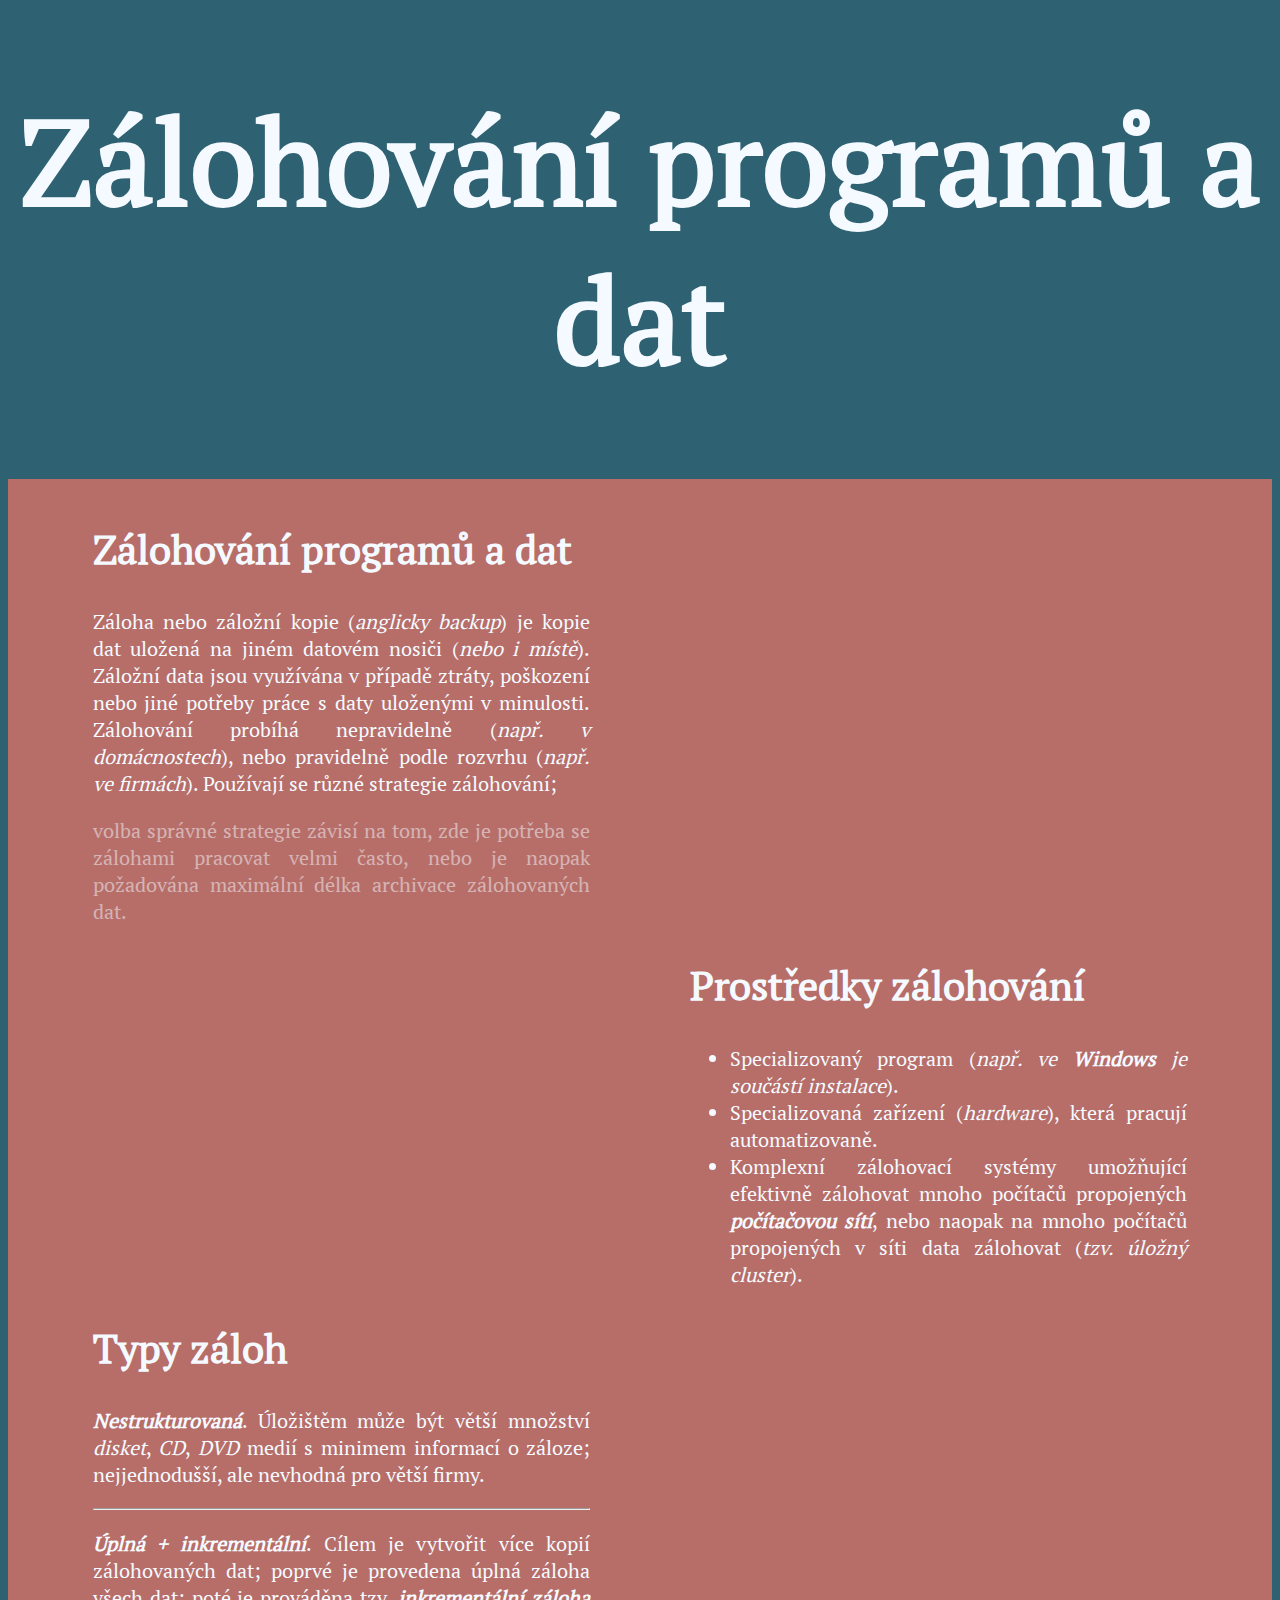
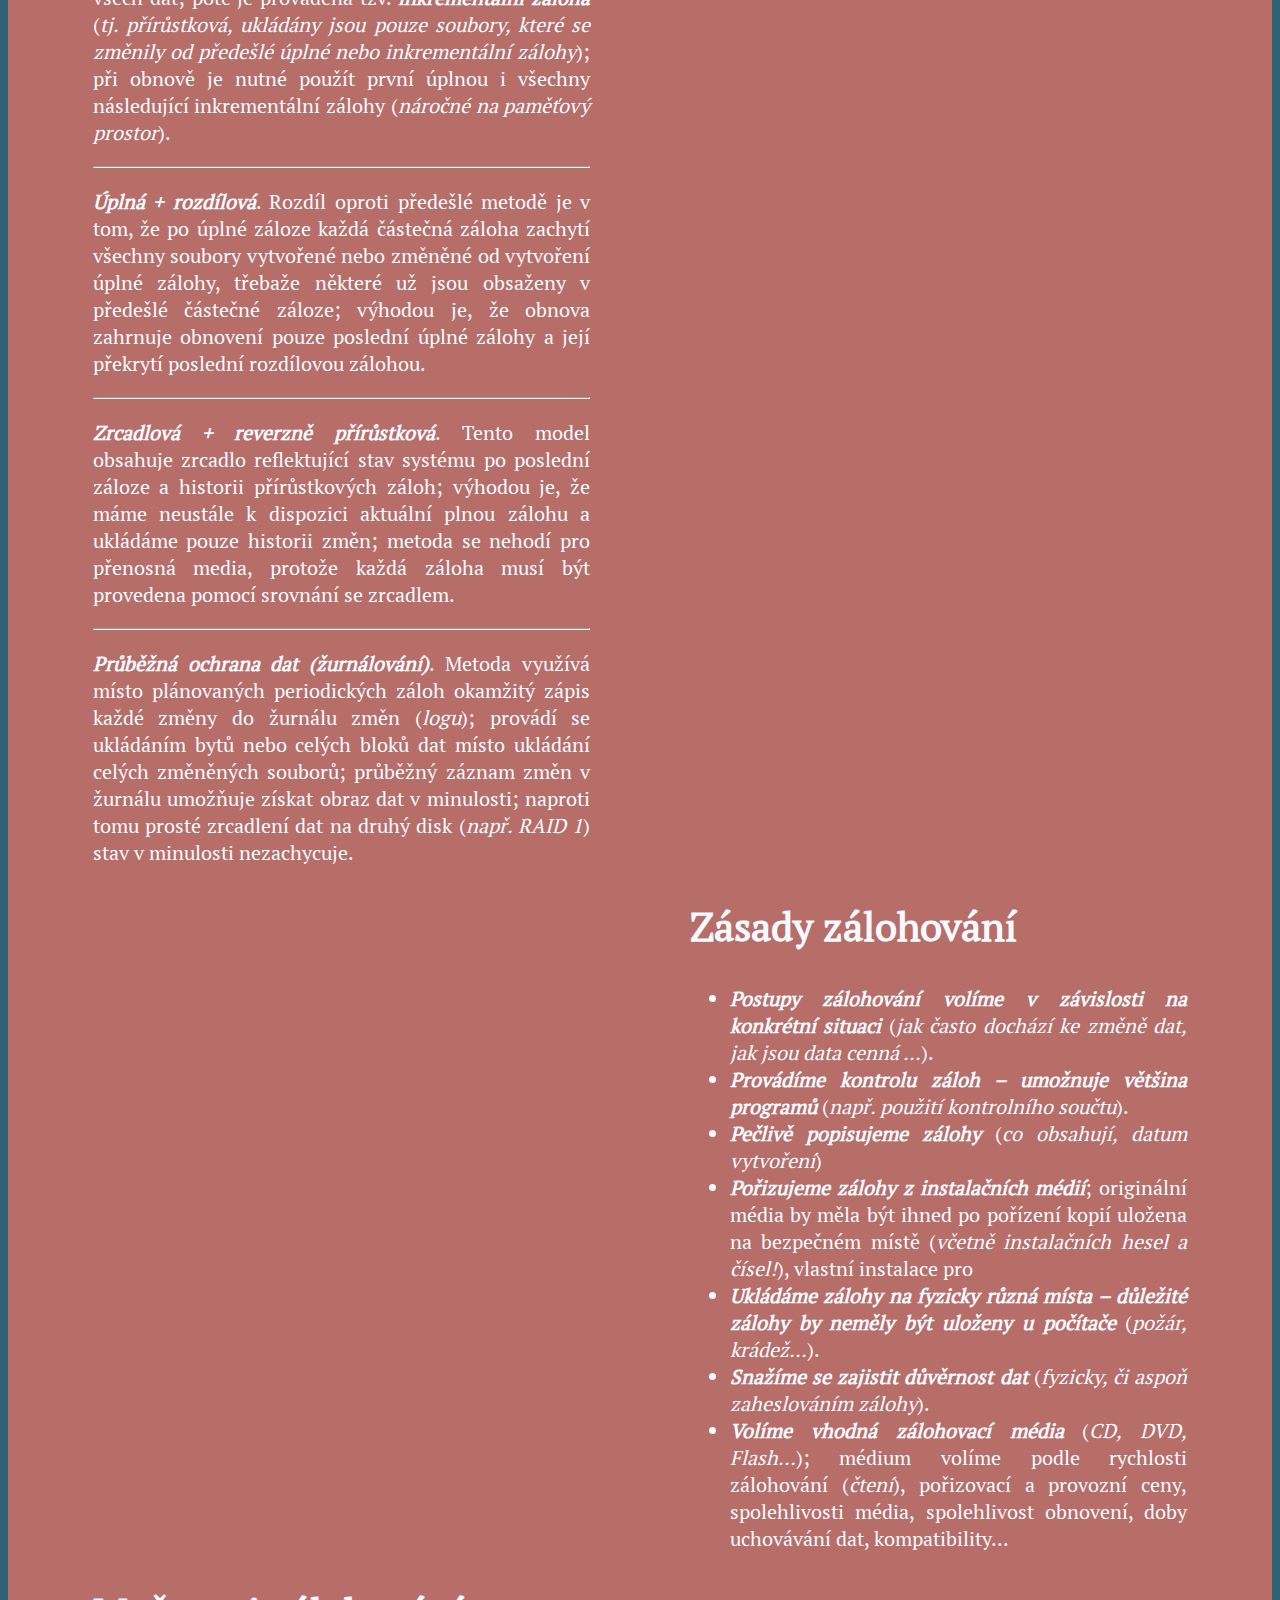
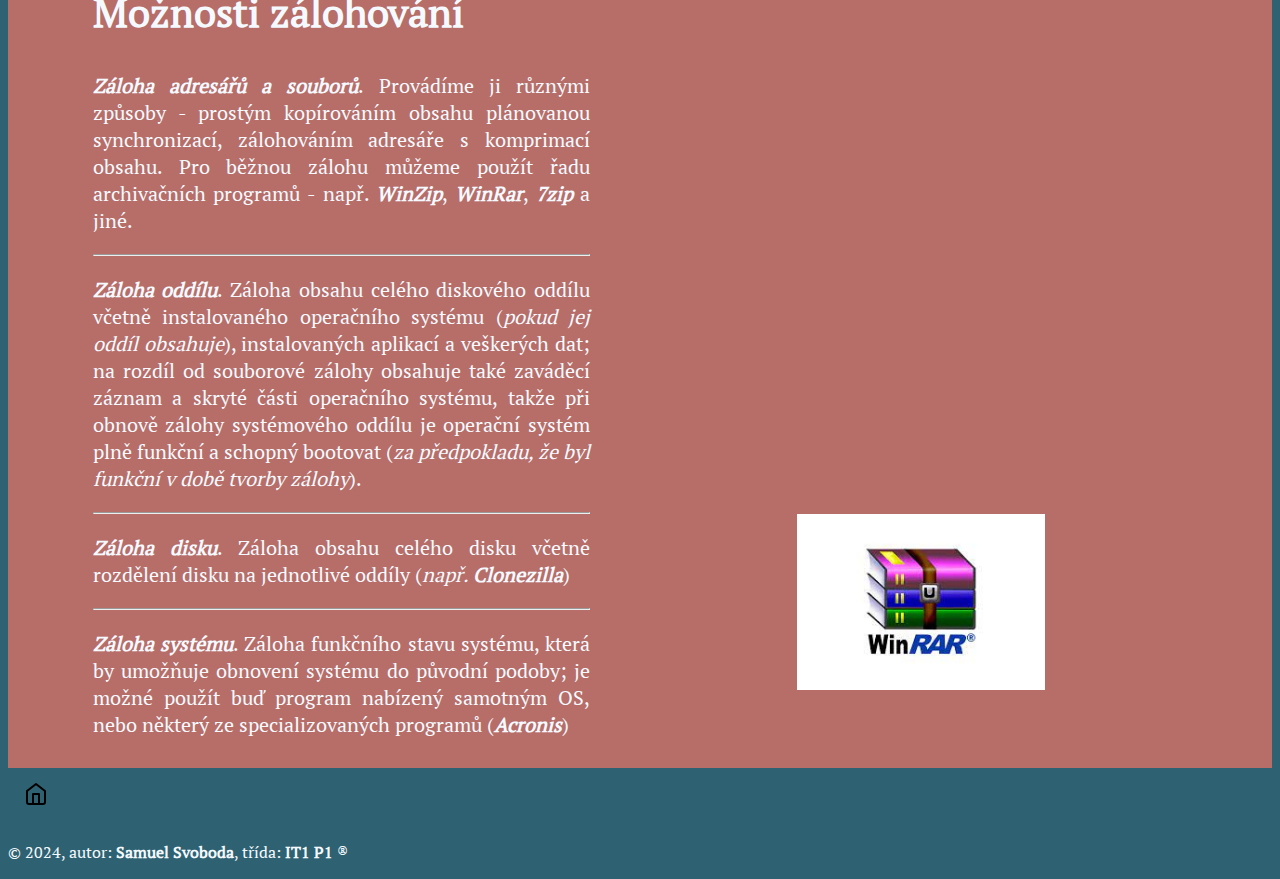
<file: f/index.html>
<!DOCTYPE html>
<html lang="cs">

<head>
    <meta charset="UTF-8">
    <meta name="viewport" content="width=device-width, initial-scale=1.0">
    <title>Instalace programů</title>
    <link rel="stylesheet" href="../css/style.css">
    <link rel="stylesheet" href="../icons">
    <link rel="stylesheet" href="../css/f.css">
</head>

<body>
    <header>
        <h1>Zálohování programů a dat</h1>
    </header>
    <main>

        <section class="p1">
            <h2 id="1">Zálohování programů a dat</h2>
            <p>
                Záloha nebo záložní kopie (<em>anglicky backup</em>) je kopie dat uložená na
                jiném datovém nosiči (<em>nebo i místě</em>). Záložní data jsou využívána v
                případě ztráty, poškození nebo jiné potřeby práce s daty uloženými v
                minulosti. Zálohování probíhá nepravidelně (<em>např. v domácnostech</em>),
                nebo pravidelně podle rozvrhu (<em>např. ve firmách</em>). Používají se různé
                strategie zálohování; 
            </p>
            <p style="opacity: 50%;">
                volba správné strategie závisí na tom, zde je potřeba se zálohami pracovat velmi
                často, nebo je naopak požadována
                maximální délka archivace zálohovaných dat.
            </p>


        </section>
        <section class="p2">
            <h2 id="2">Prostředky zálohování</h2>
            <ul>
                <li>Specializovaný program (<em>např. ve <strong>Windows</strong> je součástí instalace</em>).</li>
                <li>Specializovaná zařízení (<em>hardware</em>), která pracují automatizovaně.</li>
                <li>Komplexní zálohovací systémy umožňující efektivně zálohovat mnoho
                    počítačů propojených <strong><em>počítačovou sítí</em></strong>, nebo naopak na mnoho počítačů
                    propojených v síti data zálohovat (<em>tzv. úložný cluster</em>).</li>
            </ul>    
        </section>
        <section class="p1">
            <h2 id="3">Typy záloh</h2>
            <p><strong><em>Nestrukturovaná</em></strong>. Úložištěm může být větší množství <em>disket</em>, <em>CD</em>, <em>DVD</em> medií
                s minimem informací o záloze; nejjednodušší, ale nevhodná pro větší firmy.</p>
            <hr>
                <p><strong><em>Úplná + inkrementální</em></strong>. Cílem je vytvořit více kopií zálohovaných dat; poprvé
                je provedena úplná záloha všech dat; poté je prováděna tzv. <strong><em>inkrementální záloha </em></strong>
                (<em>tj. přírůstková, ukládány jsou pouze soubory, které se změnily od předešlé úplné nebo
                    inkrementální zálohy</em>); při obnově je nutné použít první úplnou i všechny následující inkrementální
                zálohy (<em>náročné na paměťový prostor</em>).</p>
            <hr>
                <p><strong><em>Úplná + rozdílová</em></strong>. Rozdíl oproti předešlé metodě je v tom, že po úplné záloze
                každá částečná záloha zachytí všechny soubory vytvořené nebo změněné od
                vytvoření úplné zálohy, třebaže některé už jsou obsaženy v předešlé částečné
                záloze; výhodou je, že obnova zahrnuje obnovení pouze poslední úplné zálohy
                a její překrytí poslední rozdílovou zálohou.</p>
            <hr>
                <p><strong><em>Zrcadlová + reverzně přírůstková</em></strong>. Tento model obsahuje zrcadlo reflektující
                stav systému po poslední záloze a historii přírůstkových záloh; výhodou je, že
                máme neustále k dispozici aktuální plnou zálohu a ukládáme pouze historii
                změn; metoda se nehodí pro přenosná media, protože každá záloha musí být
                provedena pomocí srovnání se zrcadlem.</p>
            <hr>
                <p><strong><em>Průběžná ochrana dat (žurnálování)</em></strong>. Metoda využívá místo plánovaných periodických záloh okamžitý zápis
                každé změny do žurnálu změn (<em>logu</em>); provádí
                se ukládáním bytů nebo celých bloků dat místo ukládání celých změněných
                souborů; průběžný záznam změn v žurnálu umožňuje získat obraz dat v minulosti; naproti tomu prosté
                zrcadlení dat na druhý disk (<em>např. RAID 1</em>) stav
                v minulosti nezachycuje.</p>

        </section>
        <section class="p2">
            <h2 id="4">Zásady zálohování</h2>
            <ul>
            <li><strong><em>Postupy zálohování volíme v závislosti na konkrétní situaci </em></strong>(<em>jak často dochází ke změně dat, jak jsou
                data cenná ...</em>).</li>
            <li><strong><em>Provádíme kontrolu záloh – umožnuje většina programů </em></strong>(<em>např. použití kontrolního součtu</em>).</li>
            <li><strong><em>Pečlivě popisujeme zálohy </em></strong>(<em>co obsahují, datum vytvoření</em>)</li>
            <li><strong><em>Pořizujeme zálohy z instalačních médií</em></strong>; originální média by měla být
                ihned po pořízení kopií uložena na bezpečném místě (<em>včetně instalačních hesel a čísel!</em>), vlastní
                instalace pro</li>
            <li><strong><em>Ukládáme zálohy na fyzicky různá místa – důležité zálohy by neměly
                být uloženy u počítače </em></strong>(<em>požár, krádež...</em>).</li>
            <li><strong><em>Snažíme se zajistit důvěrnost dat </em></strong>(<em>fyzicky, či aspoň zaheslováním
                zálohy</em>).</li>
            <li><strong><em>Volíme vhodná zálohovací média </em></strong>(<em>CD, DVD, Flash…</em>); médium volíme podle rychlosti zálohování (<em>čtení</em>),
                pořizovací a provozní ceny,
                spolehlivosti média, spolehlivost obnovení, doby uchovávání dat,
                kompatibility...</li>
            </ul>    
        </section>
        <section class="p1">
            <h2 id="5">Možnosti zálohování</h2>
            <p>
                <strong><em>Záloha adresářů a souborů</em></strong>. Provádíme ji různými způsoby - prostým
                kopírováním obsahu plánovanou synchronizací, zálohováním adresáře s komprimací obsahu. Pro běžnou zálohu
                můžeme použít řadu
                archivačních programů - např. <strong><em>WinZip</em></strong>, <strong><em>WinRar</em></strong>, <strong><em>7zip</em></strong> a jiné.
            </p>
            <hr>
            <p>
                <strong><em>Záloha oddílu</em></strong>. Záloha obsahu celého diskového oddílu včetně instalovaného operačního systému (<em>pokud jej
                    oddíl obsahuje</em>), instalovaných
                aplikací a veškerých dat; na rozdíl od souborové zálohy obsahuje také
                zaváděcí záznam a skryté části operačního systému, takže při obnově
                zálohy systémového oddílu je operační systém plně funkční a schopný
                bootovat (<em>za předpokladu, že byl funkční v době tvorby zálohy</em>).
            </p>
            <hr>
            <p>
                <strong><em>Záloha disku</em></strong>. Záloha obsahu celého disku včetně rozdělení disku na
                jednotlivé oddíly (<em>např. <strong>Clonezilla</strong></em>)
            </p>
            <hr>
            <p>
                <strong><em>Záloha systému</em></strong>. Záloha funkčního stavu systému, která by umožňuje
                obnovení systému do původní podoby; je možné použít buď program
                nabízený samotným OS, nebo některý ze specializovaných programů
                (<strong><em>Acronis</em></strong>)
            </p>
        </section>
        <div class="win">
            <img src="../img/winrar.jpeg" alt="WinRar">
        </div>
    </main>

    <footer>
        <div>
            <a href="../index.html"><img src="../icons/home.svg" alt="Home Button" class="button"></a>
        </div>

        <p>&copy; 2024, autor: <b>Samuel Svoboda</b>, třída: <b>IT1 P1</b>
            &reg;</p>

    </footer>

</body>

</html>
</file>
<file: css/main.css>
body {
    font-family:MujFont;
    font: medium;
    background-color: #2e6171;
}
@font-face {
    font-family: MujFont;
    src: url(../fonts/PTSerif-Regular.ttf);
}
main{
    background-color: #b76d68;
    padding: 20px;
}
main a {
    color: #f4faff;
    text-decoration: none;
    
}
a:hover {
    color: #2e6171;
    text-decoration: underline;
}
header h1 {
    font-size: 40px;
    color: #f4faff;
    text-align: center;
    
}
.flex-container {
    display: flex;
    flex-wrap: wrap;
    background-color: #b76d68;
}
.flex-container > div  {
    background-color: #80AB82;
    margin-left: 60px;
    margin-right: 60px;
    margin-bottom: 10px;
    text-align: center;
    font-size: 150%;
    flex: 25%;
    
}
.flex-container > div p {
    font-size: 100%;
}
footer p {
    color: #f4faff;
}

@media screen and (max-width: 1200px) {
    .flex-container {
        flex-direction: column;
    }
    .flex-container > div {
        margin-left: 0px;
        margin-right: 0px;
    }
    
}
</file>
<file: css/style.css>
body {
    font-family:MujFont ;
    background-color: #2e6171;
}
@font-face {
    font-family: MujFont;
    src: url(../fonts/PTSerif-Regular.ttf);
}

main {
    margin-bottom: -15px;
    background-color: #b76d68;
    padding: 10px;
    bottom:100PX;
}

/*#EE8434 oranzova, #80AB82 zelena*/
.p1 {
    text-align: center;
    width: 40%;
    margin-left: 6%;
    font-size: 125%;
    text-align: justify;
}

.p1 h2 {
    font-size: 40px;
    color: #f4faff;
}

.p2 {
    text-align: center;
    width: 40%;
    margin-left: 54%;
    font-size: 125%;
    text-align: justify;
}

.p2 h2 {
    font-size: 40px;
    color: #f4faff;
}

p {
    color: #f4faff;
}


.button {
    background-color: #2e6171;
    border: none;
    padding: 14px 16px;
    border: none;
    cursor: pointer;
}

.button:hover {
    background-color: rgb(240, 235, 235);
}

footer {
    margin-top: 15px;
}

header {
    text-align: center;
    color: #f4faff;
    font-size: 60px;
}
li{
    color: #f4faff;
    font-size: 20px;
}
mark{
    background-color: #f4faff;
    color: #2e6171;
}
a:hover {
    color: #2e6171;
    text-decoration: none;
}
main a {
    color: #f4faff;
    text-decoration: underline;
    
}
@media screen and (max-width: 1200px) {
    .p1 {
        text-align: center;
        width: 90%;
        margin: 0 auto;
        font-size: 125%;
        text-align: justify;
        padding-bottom: 7%;
        padding-top: 7%;
    }

    .p2 {
        text-align: center;
        width: 90%;
        margin: 0 auto;
        font-size: 125%;
        text-align: justify;
        padding-bottom: 7%;
        padding-top: 7%;
    }

    .p2 h2 {
        font-size: 200%;
        color: #f4faff;
    }

    .p1 h2 {
        font-size: 200%;
        color: #f4faff;
    }

    header {
        font-size: 250%;
    }
}

@media screen and (min-width: 1920px){
    
}
</file>
<file: css/a.css>
.obrazekPrava img {
    margin-right: 20%;
    margin-top: -10%;
    float: right;
    width: 15%;
    height: auto;
    
}

.gimp img {
    float: right;
    width: 50%;
    height: auto;
    margin-right: 2%;
    margin-top: -13%;
    padding-bottom: 20px;
    padding-top: 20px;
}
.minecraft img{
    margin-right:20%;
    margin-top: -20%;
    float: right;
    width: 15%;
    height: auto;
    padding-bottom:30px;
}
.minecraft p{
    margin-right:21%;
    float: right;
    margin-top: -3%;
}

@media screen and (max-width: 1200px){
    .obrazekPrava img {
        width: 50%;
        height: auto;
        margin-top: -20px;
        padding-top: 20px;
        padding-bottom: 20px;
    }
    
    .gimp img {
        float:center;
        width: 95%;
        height: auto;
        margin-left: 40%;
    }
    .minecraft img{
        float: center;
        width: 35%;

    }
    
    .minecraft{
        margin-top: 100px;
        margin-bottom: -150px;
    }
    .registrace-programu p{
        text-align: center;
        width: 90%;
        margin: 0 auto;
        font-size: 125%;
        text-align: justify;
        padding-bottom: 7%;
        padding-top: 7%;
    }
    .registrace-programu h2{
        font-size: 200%;
        color: #f4faff;
    }
    .registrace-programu{
        padding-top: 300px;
    }
    li{
        font-size: 125%;
        color: #f4faff;
    }
}
@media screen and (min-width:1920px) {
    .minecraft img{
        float: center;
        width: 13%;
        margin-top: -400px;
    }
    .minecraft p{
        margin-right: 21%;
        float: right;
        margin-top: -40px;
    }
}
</file>
<file: css/b.css>
.trial img{
    margin-right:23%;
    margin-top: -13%;
    float: right;
    width:20%;
    height: auto;
    padding:30px;
}
.linux img{
    margin-left:15%;
    margin-top: -27%;
    float: left;
    width:20%;
    height: auto;
    padding:30px;
}


@media screen and (max-width: 1200px) {
    .trial img{

        float: center;
        width:50%;
        height: auto;
        padding:30px;
    }
    .linux img{
        margin-right: 200px;
        margin-top: -900px;
        float: right;
        width:20%;
        height: auto;
        padding:30px;
    }
    
}
@media screen and (min-width: 1920px){
    .trial img{
        margin-right:23%;
        margin-top: -10%;
        float: right;
        width:20%;
        height: auto;
        
    }
    .linux img{
        margin-left:15%;
        margin-top: -19%;
        float: left;
        width:20%;
        height: auto;
        padding:30px;
    }
    .linux{
        margin-bottom: 200px;
    }
    
}
</file>
<file: css/c.css>
figure img{
    margin-left:15%;
    margin-top:-2% ;
    float: left;
    width:10%;
    height: auto;
    padding-top:30px;
    padding-bottom:30px;
}
@media screen and (max-width: 1200px) {
    figure img{

        float: right;
        width:20%;
        height: auto;
        margin-right: 200px;
        margin-top: -90px;
        
    }
    
}
@media screen and (min-width: 1920px){
    figure img{
        margin-left:15%;
        margin-top: -40px;
        float: left;
        width:8%;
        height: auto;
        
    }
    
}
</file>
<file: css/d.css>
.box img{
    margin-right:15%;
    margin-top: -17%;
    float: right;
    width:20%;
    height: auto;
    padding:30px;
}
@media screen and (max-width: 600px) {
    .box img{
        float: center;
        width:50%;
        height: auto;
        margin-top: -130px;
        margin-right: -22px;
    }
    .box{
        padding: 50px;
    }
    
}
@media screen and (min-width: 1920px){
    .box img{
        margin-right:15%;
        margin-top: -14%;
        float: right;
        width:20%;
        height: auto;
        
    }
    
}
</file>
<file: css/e.css>
figure img{

    margin-top: -8%;
    float: right;
    width:50%;
    height: auto;
    padding-top:30px;
    padding-bottom:30px;
}
figure{
    padding-bottom: 400px;
}

@media screen and (max-width: 1200px) {
    figure{
        padding-bottom: 350px;
    }
    figure img{
        float: center;
        width:120%;
        height: auto;
        margin-right: -46px;
        margin-top: -20px;
    }
}
@media screen and (min-width: 1920px){
    figure img{

        margin-top:-100px ;
        float: right;
        width:50%;
        height: auto;
        padding-top: 50px;
    }
    figure{
        padding-bottom: 650px;
    }
    
}
</file>
<file: css/f.css>
.win img{
    margin-right:15%;
    margin-top: -22%;
    float: right;
    width:20%;
    height: auto;
    padding:30px;
}
@media screen and (max-width: 600px) {
    .win img{
        float: center;
        width:50%;
        height: auto;
        margin-top: -130px;

    }
    .win{
        padding: 60px;
    }
    
    
}
@media screen and (min-width: 1920px){
    .win img{
        margin-right:15%;
        margin-top: -18%;
        float: right;
        width:20%;
        height: auto;
        
    }
    
}
</file>
